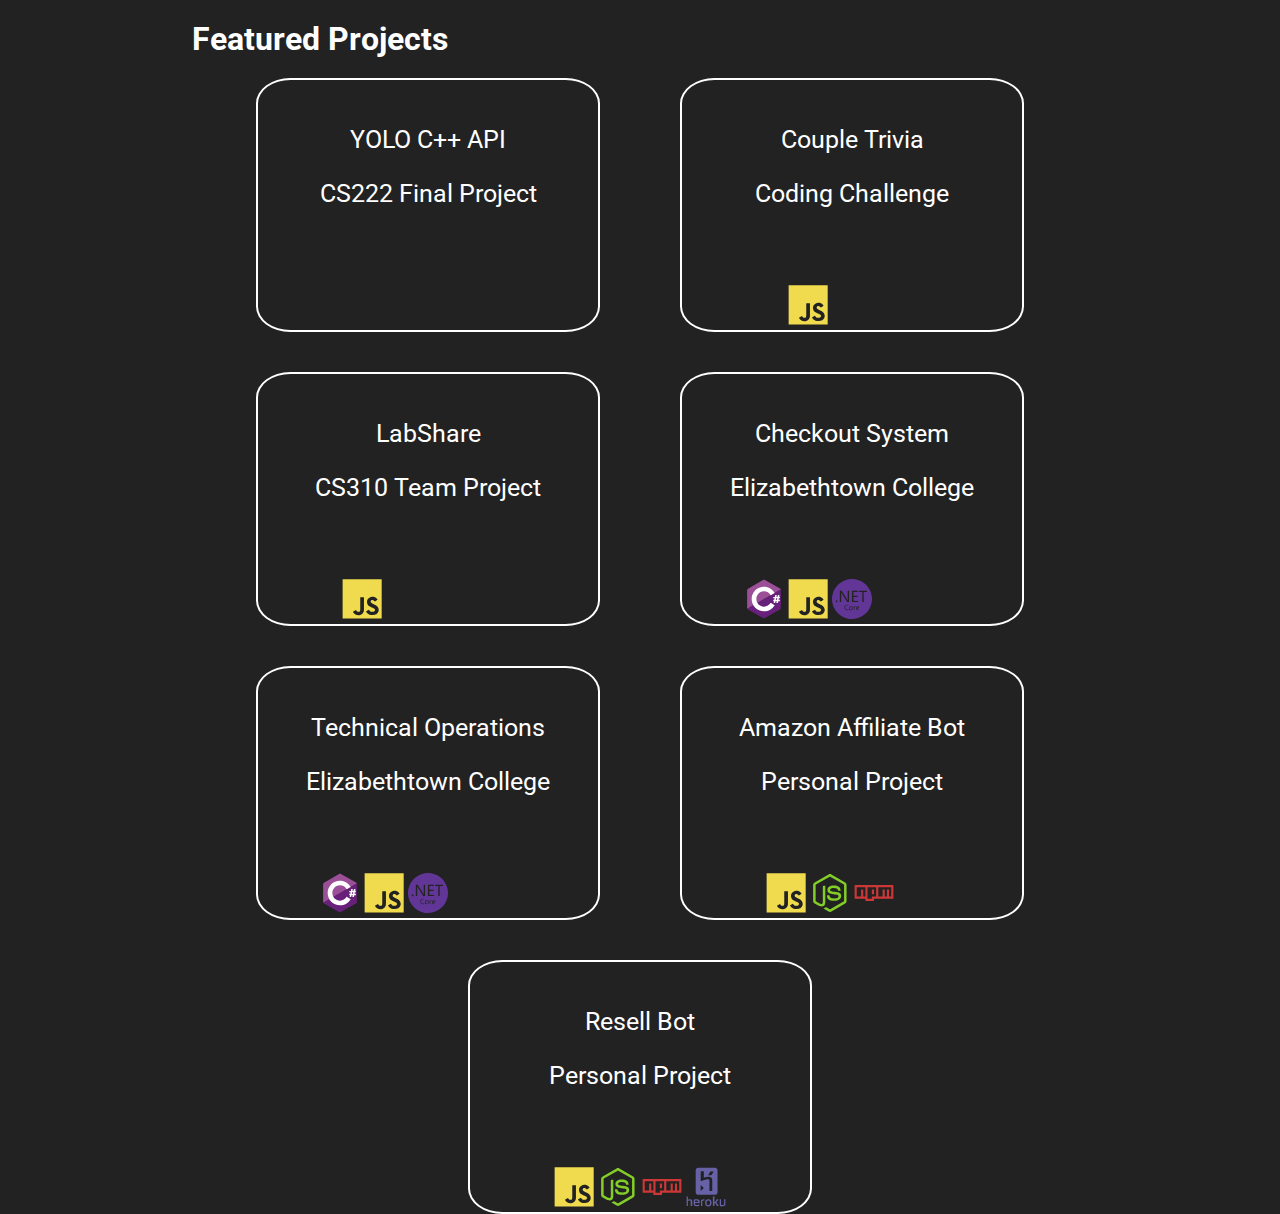
<file: index.html>
<!DOCTYPE html>
<html lang="en">

<head>
  <meta charset="UTF-8" />
  <meta name="viewport" content="width=device-width, initial-scale=1.0" />
  <title>YOUR NAME HERE</title>

  <!--Bootstrap-->
  <link href="https://cdn.jsdelivr.net/npm/bootstrap@5.2.1/dist/css/bootstrap.min.css" rel="stylesheet"
    integrity="sha384-iYQeCzEYFbKjA/T2uDLTpkwGzCiq6soy8tYaI1GyVh/UjpbCx/TYkiZhlZB6+fzT" crossorigin="anonymous" />
  <!--JQuery-->
  <script src="https://code.jquery.com/jquery-3.6.1.min.js"
    integrity="sha256-o88AwQnZB+VDvE9tvIXrMQaPlFFSUTR+nldQm1LuPXQ=" crossorigin="anonymous"></script>
  <!--Roboto Font-->
  <link rel="preconnect" href="https://fonts.googleapis.com" />
  <link rel="preconnect" href="https://fonts.gstatic.com" crossorigin />
  <link href="https://fonts.googleapis.com/css2?family=Roboto&display=swap" rel="stylesheet" />

  <link rel="stylesheet" href="css/global.css" />
  <link rel="stylesheet" href="css/projects.css" />

  <script src="js/global.js"></script>
  <script src="js/projects.js"></script>
</head>

<body>
  <nav id="navbar"></nav>
  <header id="header"></header>

  <div class="padded">
    <h1>Featured Projects</h1>

    <div class="flex-wrap">
      <div class="project-box" id="yolo-cpp-api">
        <p>YOLO C++ API</p>
        <p>CS222 Final Project</p>
        <a class="github" href="https://github.com/ethanlaj/yolo-cpp-api" target="_blank"><i
            class="devicon-github-original"></i></a>

        <div class="icons">
          <i class="devicon-cplusplus-plain colored"></i>
          <i class="devicon-qt-original colored"></i>
          <i class="devicon-opencv-plain-wordmark colored"></i>
        </div>
      </div>
      <div class="project-box" id="couple-trivia">
        <p>Couple Trivia</p>
        <p>Coding Challenge</p>
        <a class="github" href="https://github.com/ethanlaj/coupletrivia" target="_blank"><i
            class="devicon-github-original"></i></a>

        <div class="icons">
          <i class="devicon-react-original colored"></i>
          <img src="global-media/javascript-plain.svg" alt="javascript" />
          <i class="devicon-html5-plain-wordmark colored"></i>
          <i class="devicon-css3-plain-wordmark colored"></i>
          <i class="devicon-bootstrap-plain colored"></i>
        </div>
      </div>
      <div class="project-box" id="labshare">
        <p>LabShare</p>
        <p>CS310 Team Project</p>
        <a class="github" href="https://github.com/ethanlaj/scienceproposal" target="_blank"><i
            class="devicon-github-original"></i></a>

        <div class="icons">
          <i class="devicon-php-plain colored"></i>
          <img src="global-media/javascript-plain.svg" alt="javascript" />
          <i class="devicon-html5-plain-wordmark colored"></i>
          <i class="devicon-bootstrap-plain colored"></i>
          <i class="devicon-mysql-plain-wordmark"></i>
          <i class="devicon-googlecloud-plain colored"></i>
        </div>
      </div>
      <div class="project-box" id="checkout-system">
        <p>Checkout System</p>
        <p>Elizabethtown College</p>
        <div class="icons">
          <img src="global-media/csharp-original.svg" alt="csharp" />
          <img src="global-media/javascript-plain.svg" alt="javascript" />
          <img src="global-media/dotnetcore-original.svg" alt="dotnetcore" />
          <i class="devicon-bootstrap-plain colored"></i>
          <i class="devicon-microsoftsqlserver-plain-wordmark"></i>
        </div>
      </div>
      <div class="project-box" id="techops">
        <p>Technical Operations</p>
        <p>Elizabethtown College</p>
        <div class="icons">
          <img src="global-media/csharp-original.svg" alt="csharp" />
          <img src="global-media/javascript-plain.svg" alt="javascript" />
          <img src="global-media/dotnetcore-original.svg" alt="dotnetcore" />
          <i class="devicon-bootstrap-plain colored"></i>
          <i class="devicon-microsoftsqlserver-plain-wordmark"></i>
        </div>
      </div>
      <div class="project-box" id="amazon-affiliate-bot">
        <p>Amazon Affiliate Bot</p>
        <p>Personal Project</p>
        <a class="github" href="https://github.com/ethanlaj/amazon-affiliate" target="_blank"><i
            class="devicon-github-original"></i></a>

        <div class="icons">
          <img src="global-media/javascript-plain.svg" alt="javascript" />
          <img src="global-media/nodejs-plain.svg" alt="nodejs" />
          <img src="global-media/npm-original-wordmark.svg" alt="npm" />
          <i class="devicon-raspberrypi-line colored"></i>
        </div>
      </div>
      <div class="project-box" id="resell-bot">
        <p>Resell Bot</p>
        <p>Personal Project</p>
        <a class="github" href="https://github.com/ethanlaj/resell-bot" target="_blank"><i
            class="devicon-github-original"></i></a>

        <div class="icons">
          <img src="global-media/javascript-plain.svg" alt="javascript" />
          <img src="global-media/nodejs-plain.svg" alt="nodejs" />
          <img src="global-media/npm-original-wordmark.svg" alt="npm" />
          <img src="global-media/heroku-plain-wordmark.svg" alt="heroku" />
        </div>
      </div>
    </div>
  </div>
</body>

</html>
</file>
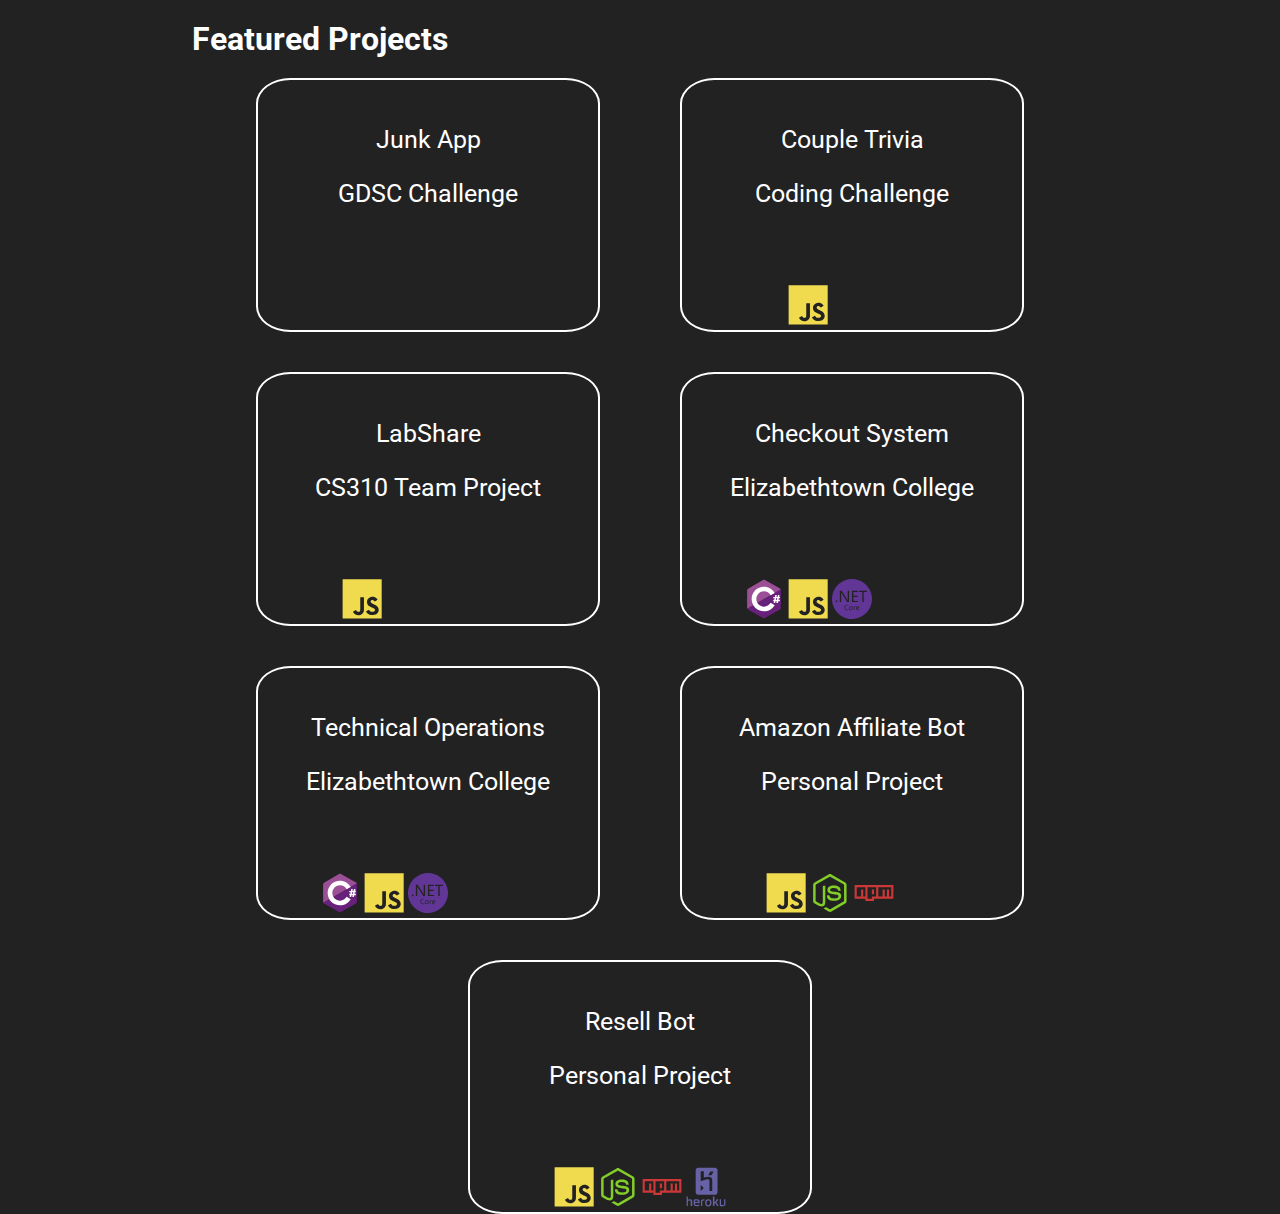
<file: portfolio-building-2-main/portfolio-building-2-main/index.html>
<!DOCTYPE html>
<html lang="en">

<head>
  <meta charset="UTF-8" />
  <meta name="viewport" content="width=device-width, initial-scale=1.0" />
  <title>Sam Huhn</title>

  <!--Bootstrap-->
  <link href="https://cdn.jsdelivr.net/npm/bootstrap@5.2.1/dist/css/bootstrap.min.css" rel="stylesheet"
    integrity="sha384-iYQeCzEYFbKjA/T2uDLTpkwGzCiq6soy8tYaI1GyVh/UjpbCx/TYkiZhlZB6+fzT" crossorigin="anonymous" />
  <!--JQuery-->
  <script src="https://code.jquery.com/jquery-3.6.1.min.js"
    integrity="sha256-o88AwQnZB+VDvE9tvIXrMQaPlFFSUTR+nldQm1LuPXQ=" crossorigin="anonymous"></script>
  <!--Roboto Font-->
  <link rel="preconnect" href="https://fonts.googleapis.com" />
  <link rel="preconnect" href="https://fonts.gstatic.com" crossorigin />
  <link href="https://fonts.googleapis.com/css2?family=Roboto&display=swap" rel="stylesheet" />

  <link rel="stylesheet" href="css/global.css" />
  <link rel="stylesheet" href="css/projects.css" />

  <script src="js/global.js"></script>
  <script src="js/projects.js"></script>
</head>

<body>
  <nav id="navbar"></nav>
  <header id="header"></header>

  <div class="padded">
    <h1>Featured Projects</h1>

    <div class="flex-wrap">
      <div class="project-box" id="yolo-cpp-api">
        <p>Junk App</p>
        <p>GDSC Challenge</p>
        <a class="github" href="https://github.com/Etown-Computer-Science-Club/2024-solution-challenge-trashtalk" target="_blank"><i
            class="devicon-github-original"></i></a>

        <div class="icons">
          <i class="devicon-cplusplus-plain colored"></i>
          <i class="devicon-qt-original colored"></i>
          <i class="devicon-opencv-plain-wordmark colored"></i>
        </div>
      </div>
      <div class="project-box" id="couple-trivia">
        <p>Couple Trivia</p>
        <p>Coding Challenge</p>
        <a class="github" href="https://github.com/ethanlaj/coupletrivia" target="_blank"><i
            class="devicon-github-original"></i></a>

        <div class="icons">
          <i class="devicon-react-original colored"></i>
          <img src="global-media/javascript-plain.svg" alt="javascript" />
          <i class="devicon-html5-plain-wordmark colored"></i>
          <i class="devicon-css3-plain-wordmark colored"></i>
          <i class="devicon-bootstrap-plain colored"></i>
        </div>
      </div>
      <div class="project-box" id="labshare">
        <p>LabShare</p>
        <p>CS310 Team Project</p>
        <a class="github" href="https://github.com/ethanlaj/scienceproposal" target="_blank"><i
            class="devicon-github-original"></i></a>

        <div class="icons">
          <i class="devicon-php-plain colored"></i>
          <img src="global-media/javascript-plain.svg" alt="javascript" />
          <i class="devicon-html5-plain-wordmark colored"></i>
          <i class="devicon-bootstrap-plain colored"></i>
          <i class="devicon-mysql-plain-wordmark"></i>
          <i class="devicon-googlecloud-plain colored"></i>
        </div>
      </div>
      <div class="project-box" id="checkout-system">
        <p>Checkout System</p>
        <p>Elizabethtown College</p>
        <div class="icons">
          <img src="global-media/csharp-original.svg" alt="csharp" />
          <img src="global-media/javascript-plain.svg" alt="javascript" />
          <img src="global-media/dotnetcore-original.svg" alt="dotnetcore" />
          <i class="devicon-bootstrap-plain colored"></i>
          <i class="devicon-microsoftsqlserver-plain-wordmark"></i>
        </div>
      </div>
      <div class="project-box" id="techops">
        <p>Technical Operations</p>
        <p>Elizabethtown College</p>
        <div class="icons">
          <img src="global-media/csharp-original.svg" alt="csharp" />
          <img src="global-media/javascript-plain.svg" alt="javascript" />
          <img src="global-media/dotnetcore-original.svg" alt="dotnetcore" />
          <i class="devicon-bootstrap-plain colored"></i>
          <i class="devicon-microsoftsqlserver-plain-wordmark"></i>
        </div>
      </div>
      <div class="project-box" id="amazon-affiliate-bot">
        <p>Amazon Affiliate Bot</p>
        <p>Personal Project</p>
        <a class="github" href="https://github.com/ethanlaj/amazon-affiliate" target="_blank"><i
            class="devicon-github-original"></i></a>

        <div class="icons">
          <img src="global-media/javascript-plain.svg" alt="javascript" />
          <img src="global-media/nodejs-plain.svg" alt="nodejs" />
          <img src="global-media/npm-original-wordmark.svg" alt="npm" />
          <i class="devicon-raspberrypi-line colored"></i>
        </div>
      </div>
      <div class="project-box" id="resell-bot">
        <p>Resell Bot</p>
        <p>Personal Project</p>
        <a class="github" href="https://github.com/ethanlaj/resell-bot" target="_blank"><i
            class="devicon-github-original"></i></a>

        <div class="icons">
          <img src="global-media/javascript-plain.svg" alt="javascript" />
          <img src="global-media/nodejs-plain.svg" alt="nodejs" />
          <img src="global-media/npm-original-wordmark.svg" alt="npm" />
          <img src="global-media/heroku-plain-wordmark.svg" alt="heroku" />
        </div>
      </div>
    </div>
  </div>
</body>

</html>
</file>
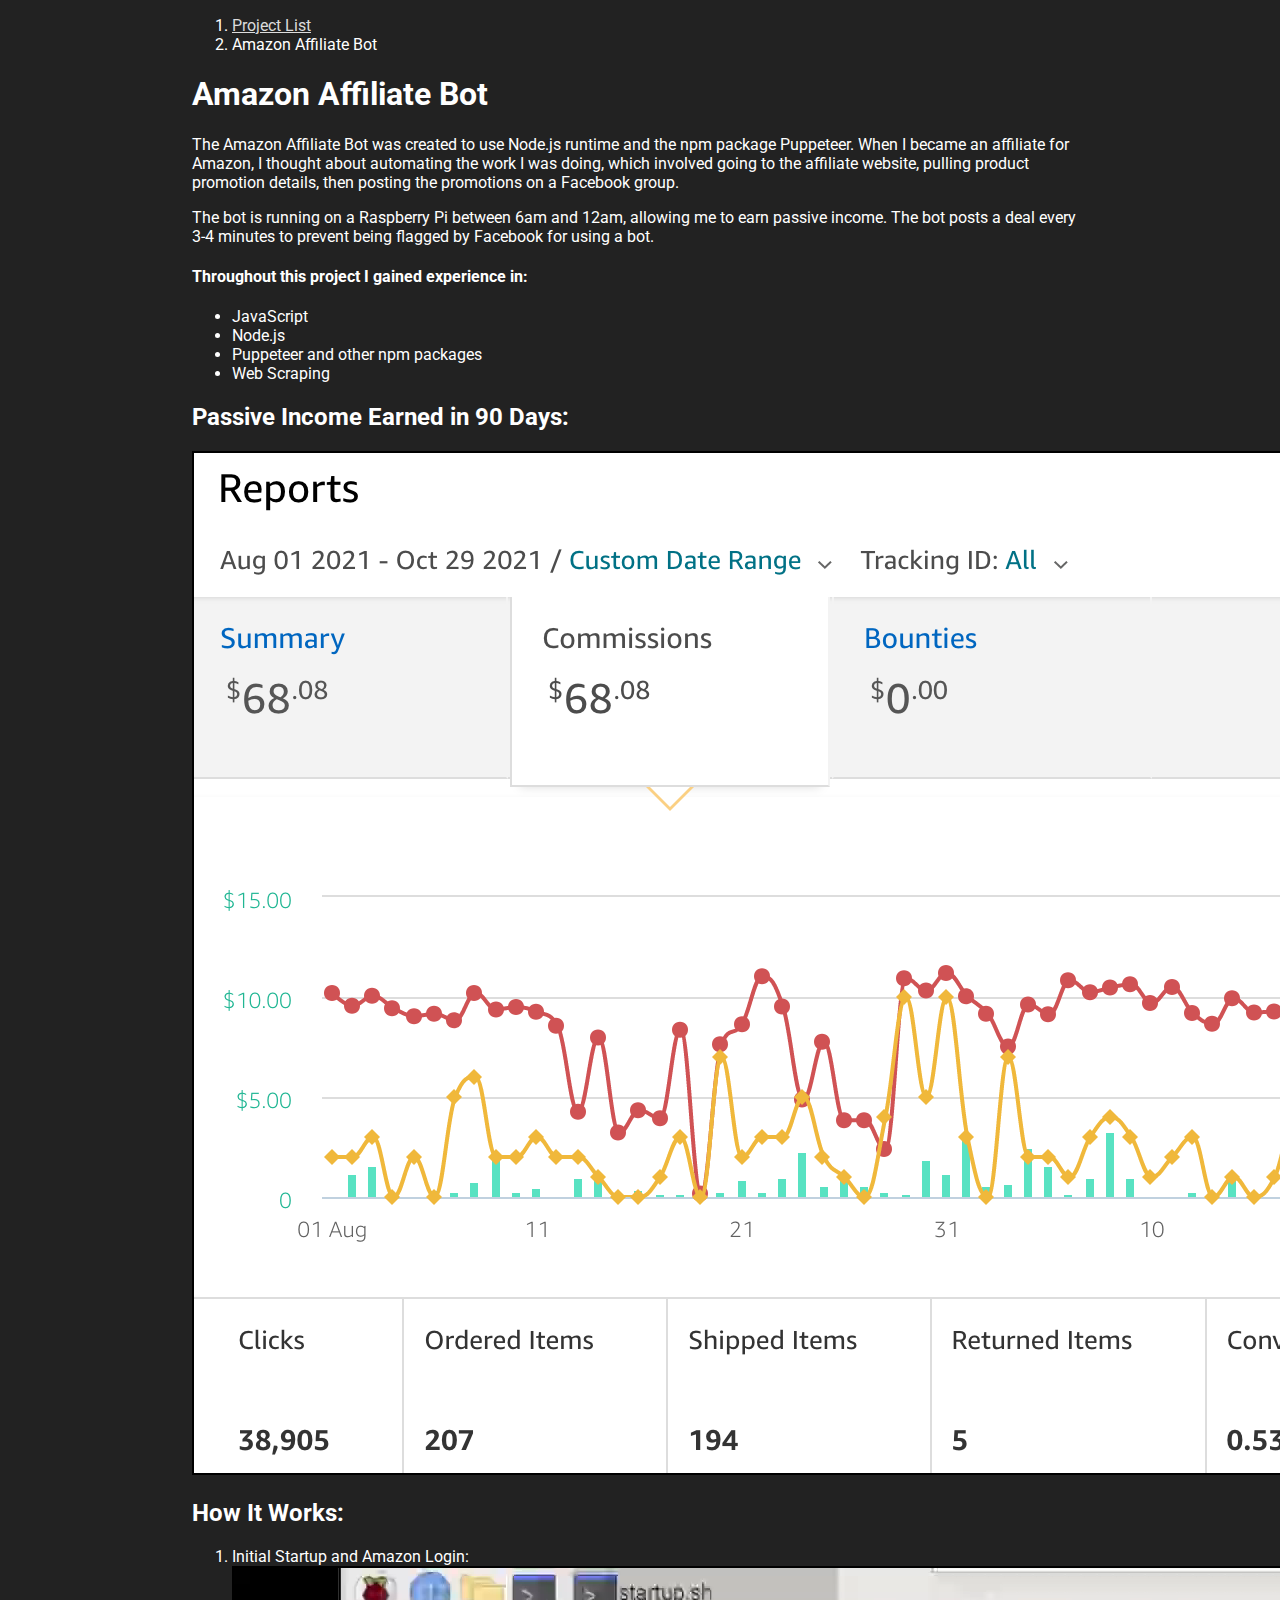
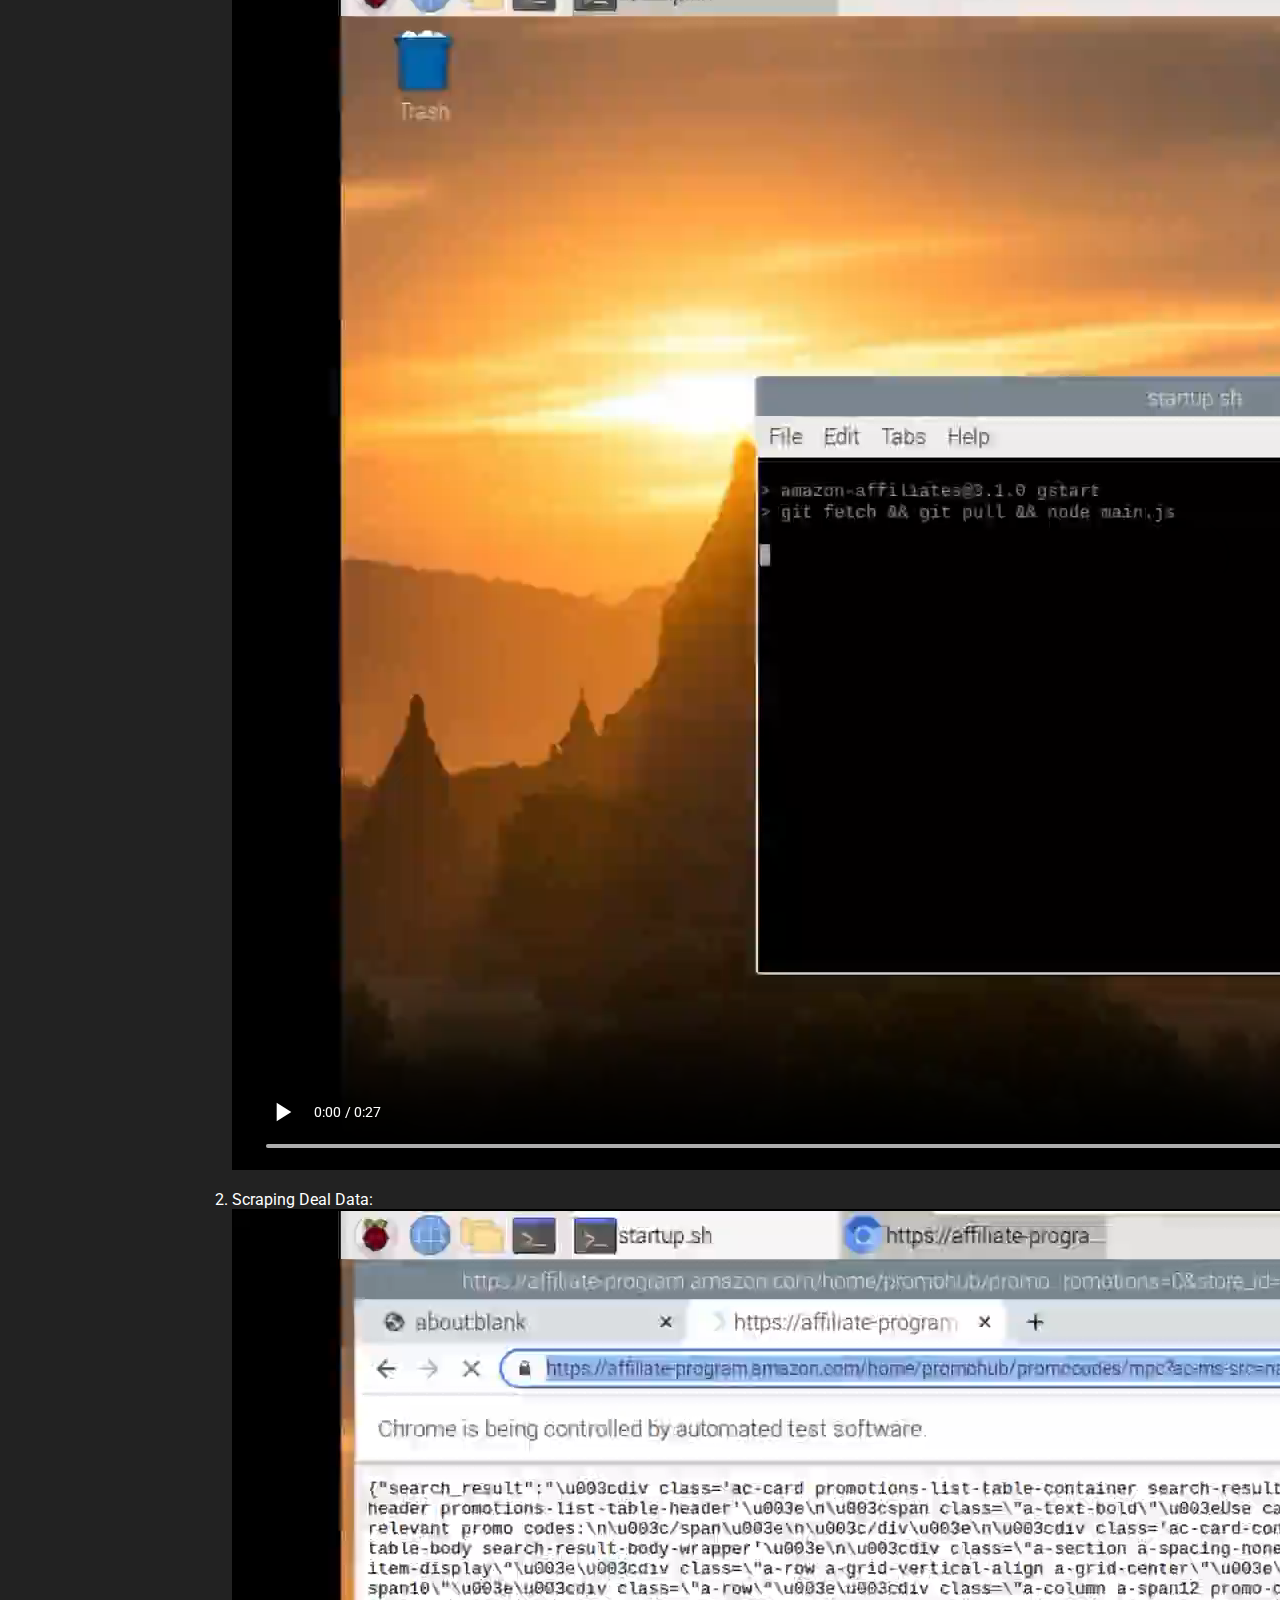
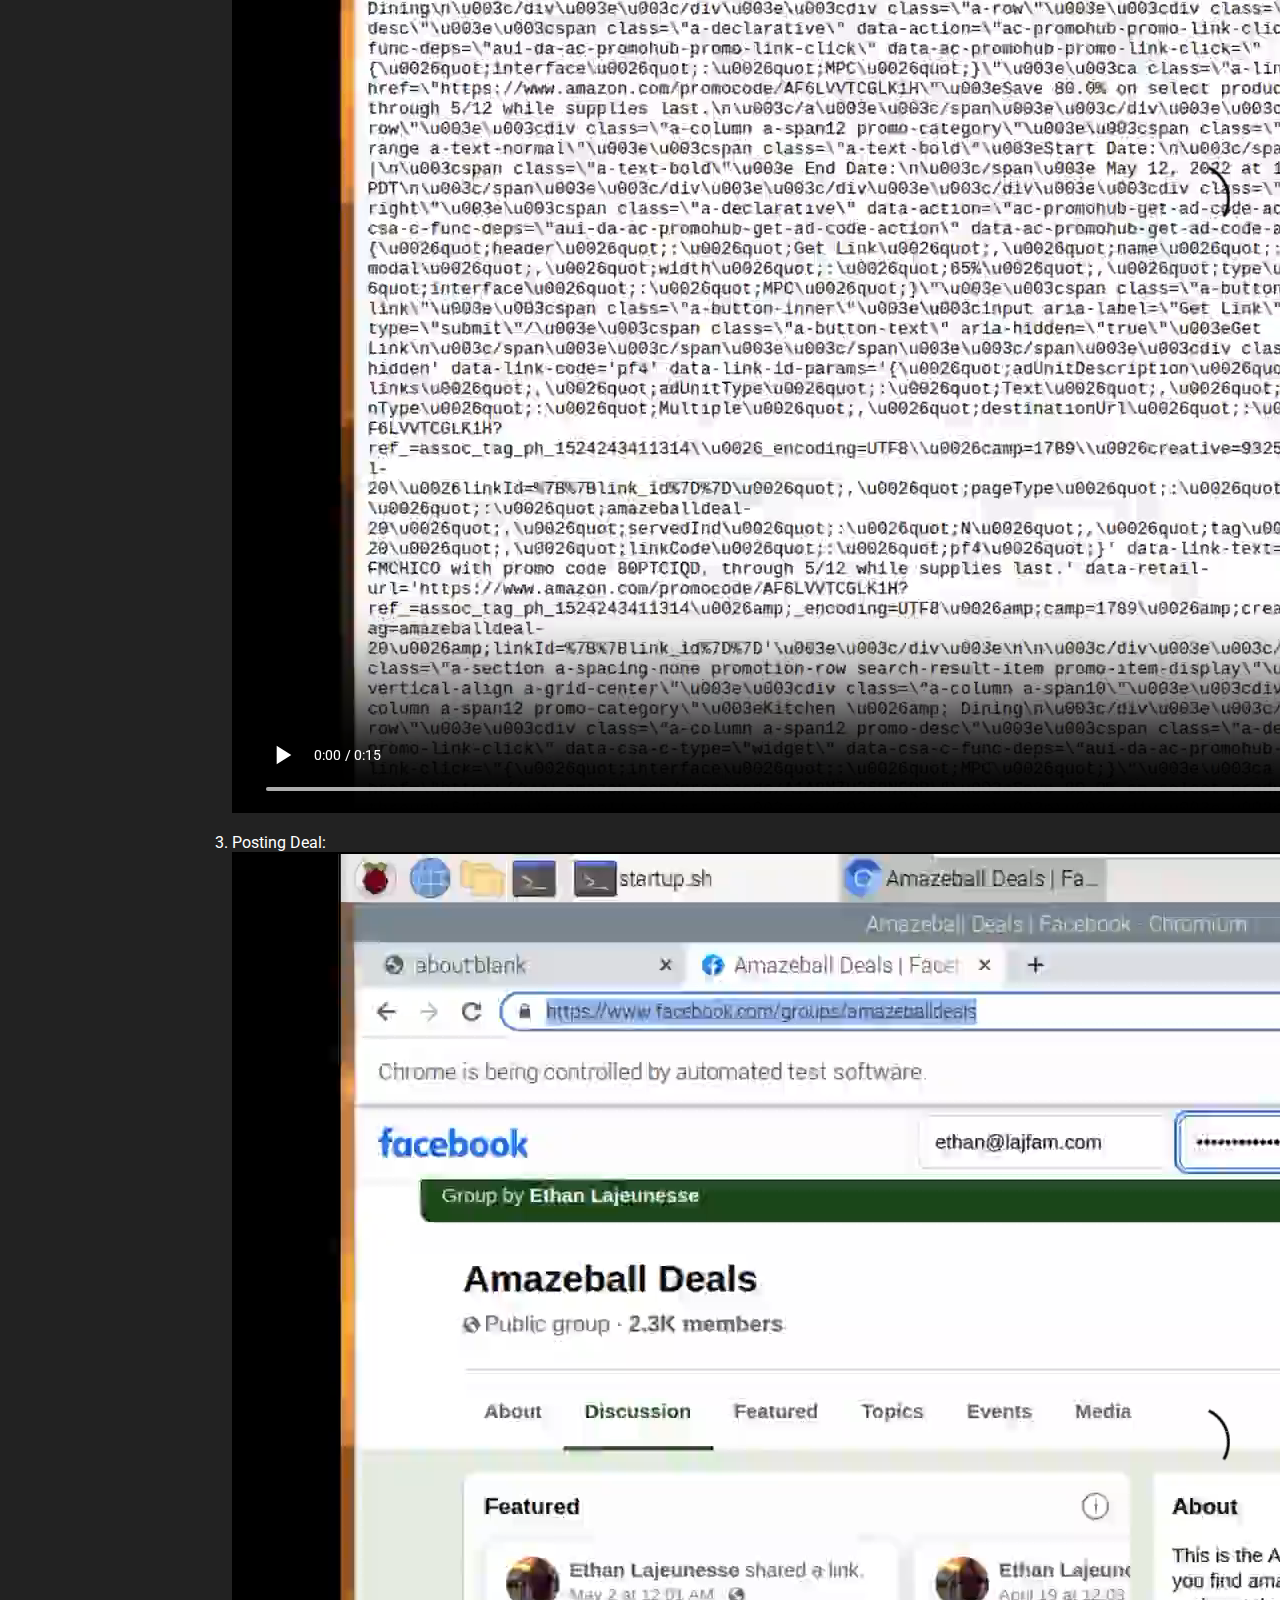
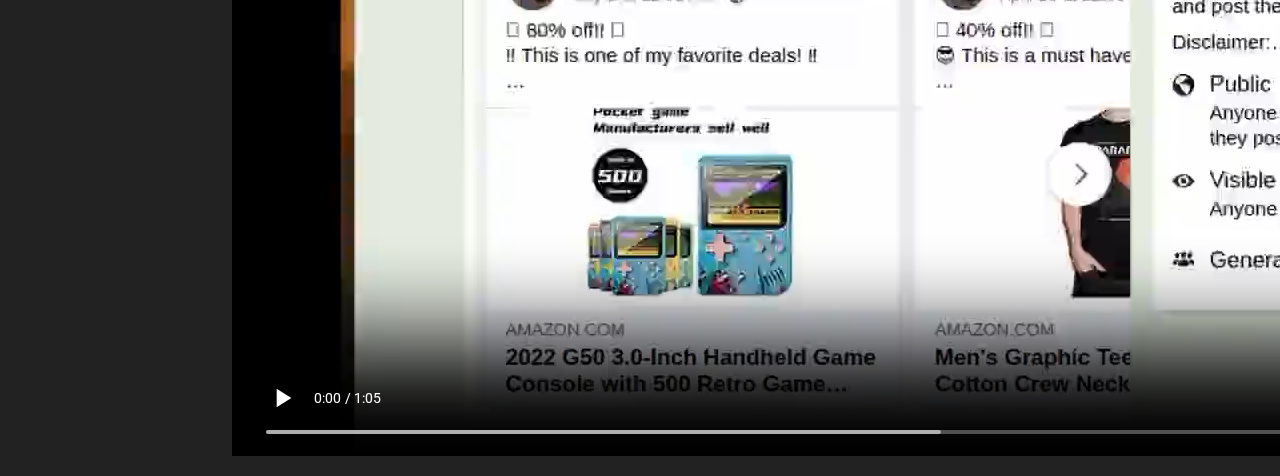
<file: Projects/amazon-affiliate-bot/amazon-affiliate-bot.html>
<!DOCTYPE html>
<html lang="en">
<head>
    <meta charset="UTF-8">
    <meta name="viewport" content="width=device-width, initial-scale=1.0">
    <title>Amazon Affiliate Bot</title>

    <!--Bootstrap-->
    <link href="https://cdn.jsdelivr.net/npm/bootstrap@5.2.1/dist/css/bootstrap.min.css" rel="stylesheet" integrity="sha384-iYQeCzEYFbKjA/T2uDLTpkwGzCiq6soy8tYaI1GyVh/UjpbCx/TYkiZhlZB6+fzT" crossorigin="anonymous">

    <!--JQuery-->
    <script src="https://code.jquery.com/jquery-3.6.1.min.js" integrity="sha256-o88AwQnZB+VDvE9tvIXrMQaPlFFSUTR+nldQm1LuPXQ=" crossorigin="anonymous"></script>

    <!--Roboto Font-->
    <link rel="preconnect" href="https://fonts.googleapis.com">
    <link rel="preconnect" href="https://fonts.gstatic.com" crossorigin>
    <link href="https://fonts.googleapis.com/css2?family=Roboto&display=swap" rel="stylesheet">

    <link rel="stylesheet" href="../../css/global.css">
    
    <script src="../../js/global.js"></script>
    <link rel="stylesheet" href="../../css/project.css">
</head>

<body>
    <div class="padded">
        <nav style="--bs-breadcrumb-divider: '>';" aria-label="breadcrumb">
            <ol class="breadcrumb">
                <li class="breadcrumb-item"><a href="/">Project List</a></li>
                <li class="breadcrumb-item active" aria-current="page">Amazon Affiliate Bot</li>
            </ol>
        </nav>
        <h1>Amazon Affiliate Bot</h1>
        <p>The Amazon Affiliate Bot was created to use Node.js runtime and the npm package Puppeteer. When I became an affiliate for Amazon, I thought about automating the work I was doing, which involved going to the affiliate website, pulling product promotion details, then posting the promotions on a Facebook group.</p>
        <p>The bot is running on a Raspberry Pi between 6am and 12am, allowing me to earn passive income. The bot posts a deal every 3-4 minutes to prevent being flagged by Facebook for using a bot.</p>
        <h4>Throughout this project I gained experience in:</h4>
        <ul>
            <li>JavaScript</li>
            <li>Node.js</li>
            <li>Puppeteer and other npm packages</li>
            <li>Web Scraping</li>
        </ul>

        <h2>Passive Income Earned in 90 Days:</h2>
        <img class="img-fluid" src="media/success.png" alt="Earnings Graph">

        <h2>How It Works:</h2>
        <ol>
            <li>
                <p>Initial Startup and Amazon Login:</p>
                <video class="img-fluid" controls>
                    <source src="media/startup.mp4" type="video/mp4">
                    <source src="media/startup.webm" type="video/webm">
                    Your browser does not support the video tag.
                </video>
            </li>
            <li>
                <p>Scraping Deal Data:</p>
                <video class="img-fluid" controls>
                    <source src="media/scrape.mp4" type="video/mp4">
                    <source src="media/scrape.webm" type="video/webm">
                    Your browser does not support the video tag.
                </video>
            </li>
            <li>
                <p>Posting Deal:</p>
                <video class="img-fluid" controls>
                    <source src="media/post.mp4" type="video/mp4">
                    <source src="media/post.webm" type="video/webm">
                    Your browser does not support the video tag.
                </video>
            </li>
        </ol>
    </div>
</body>
</html>
</file>
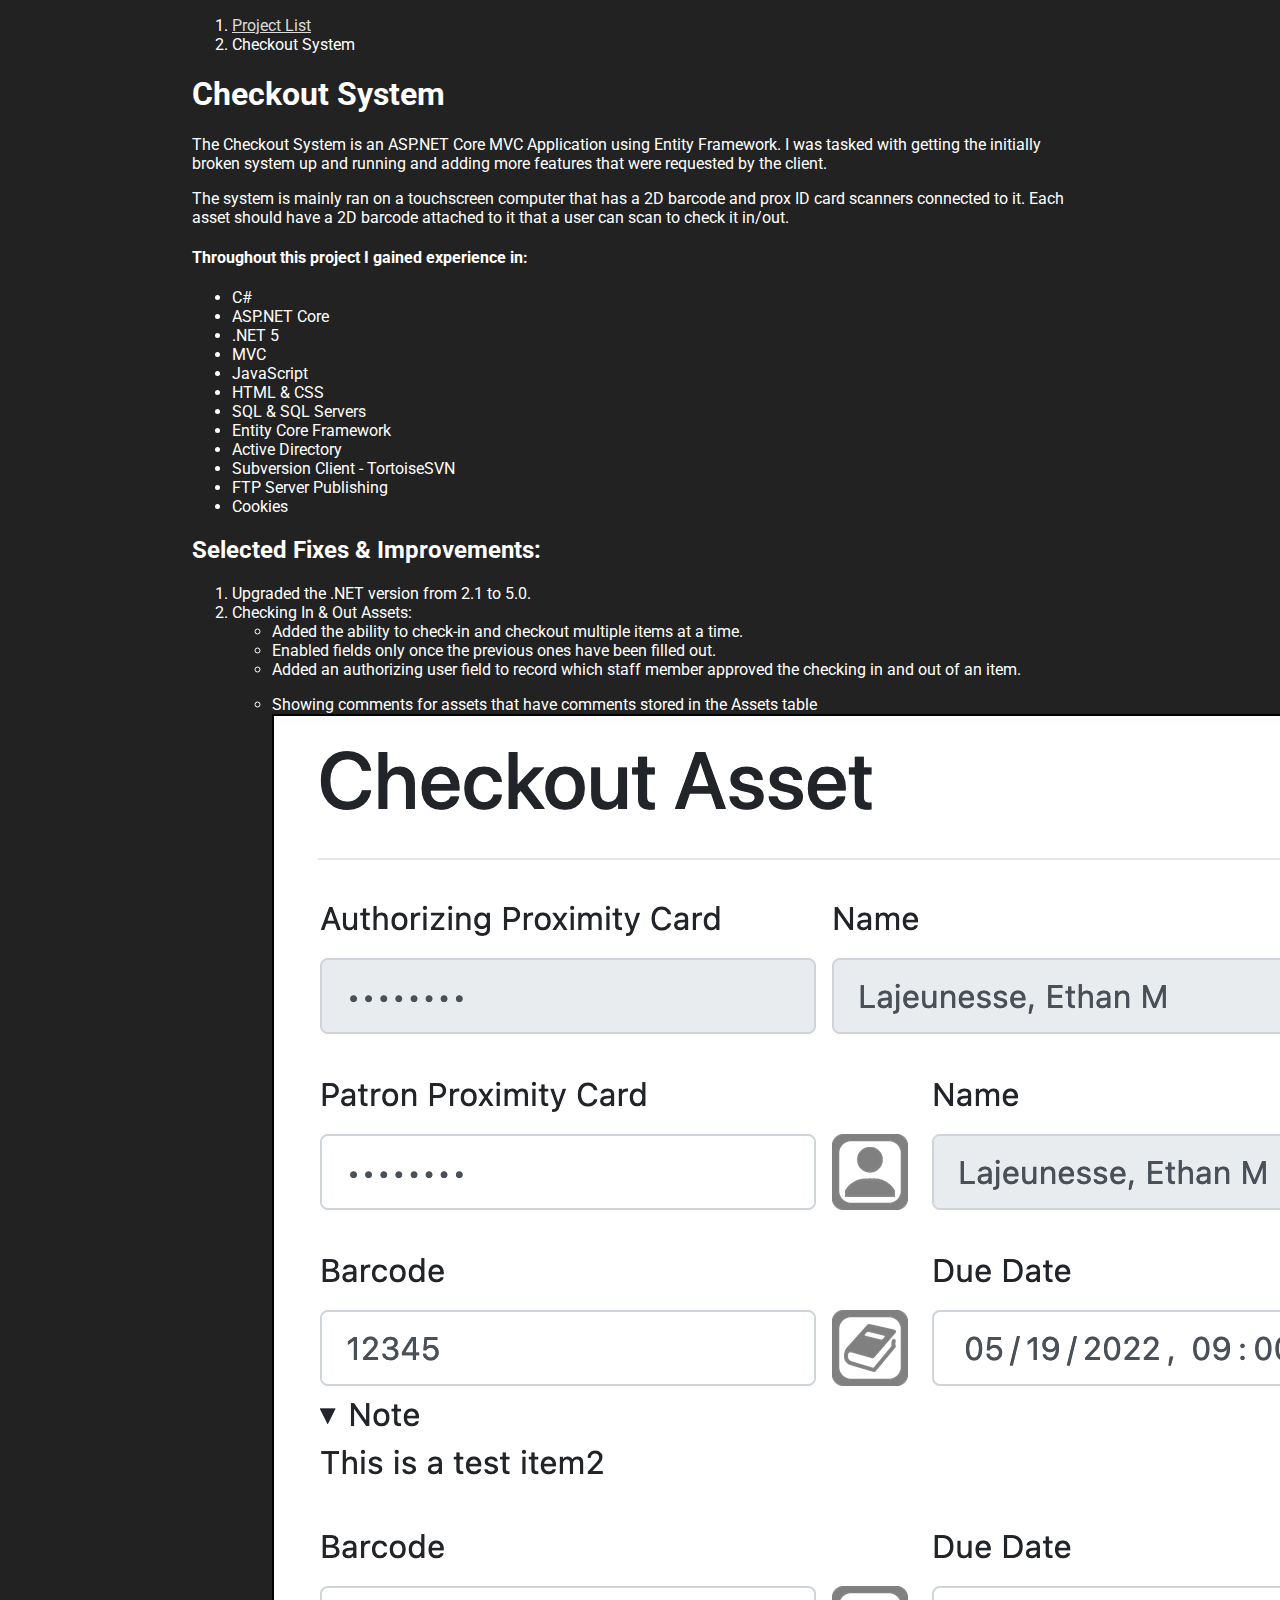
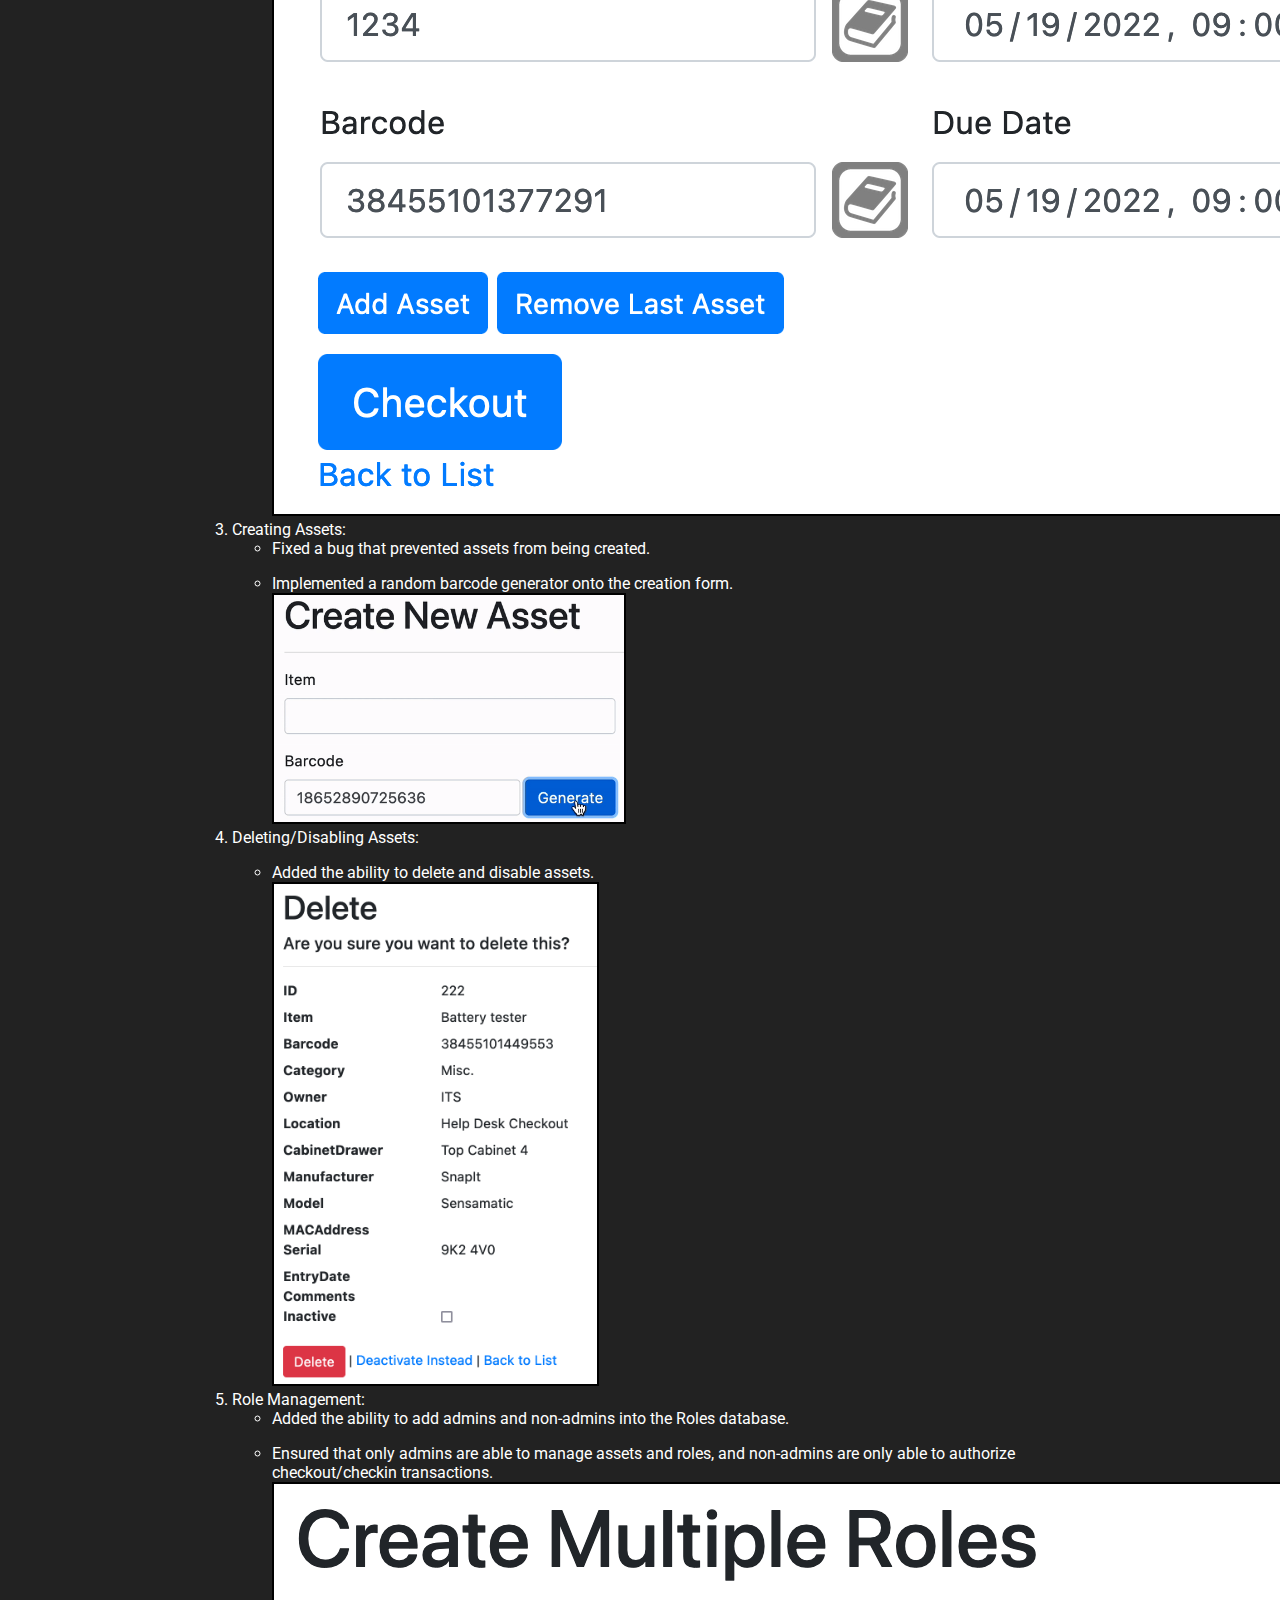
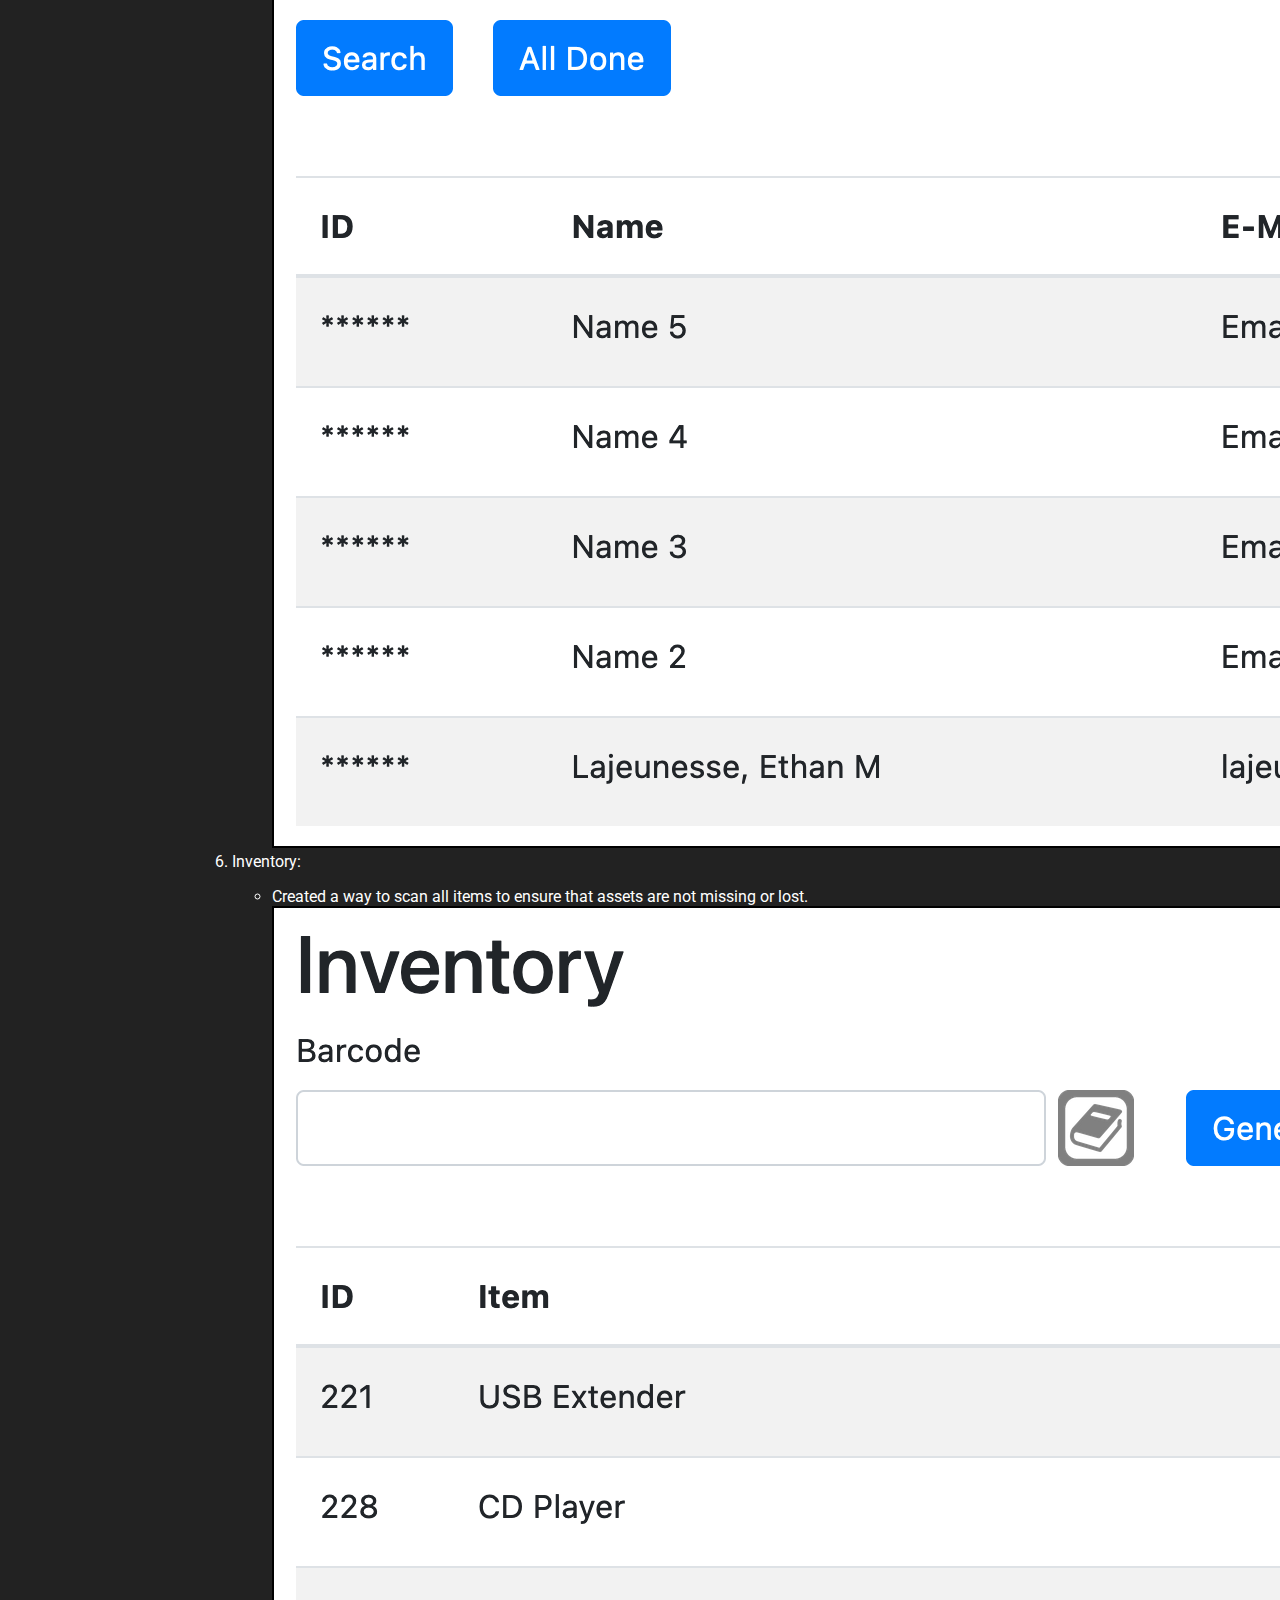
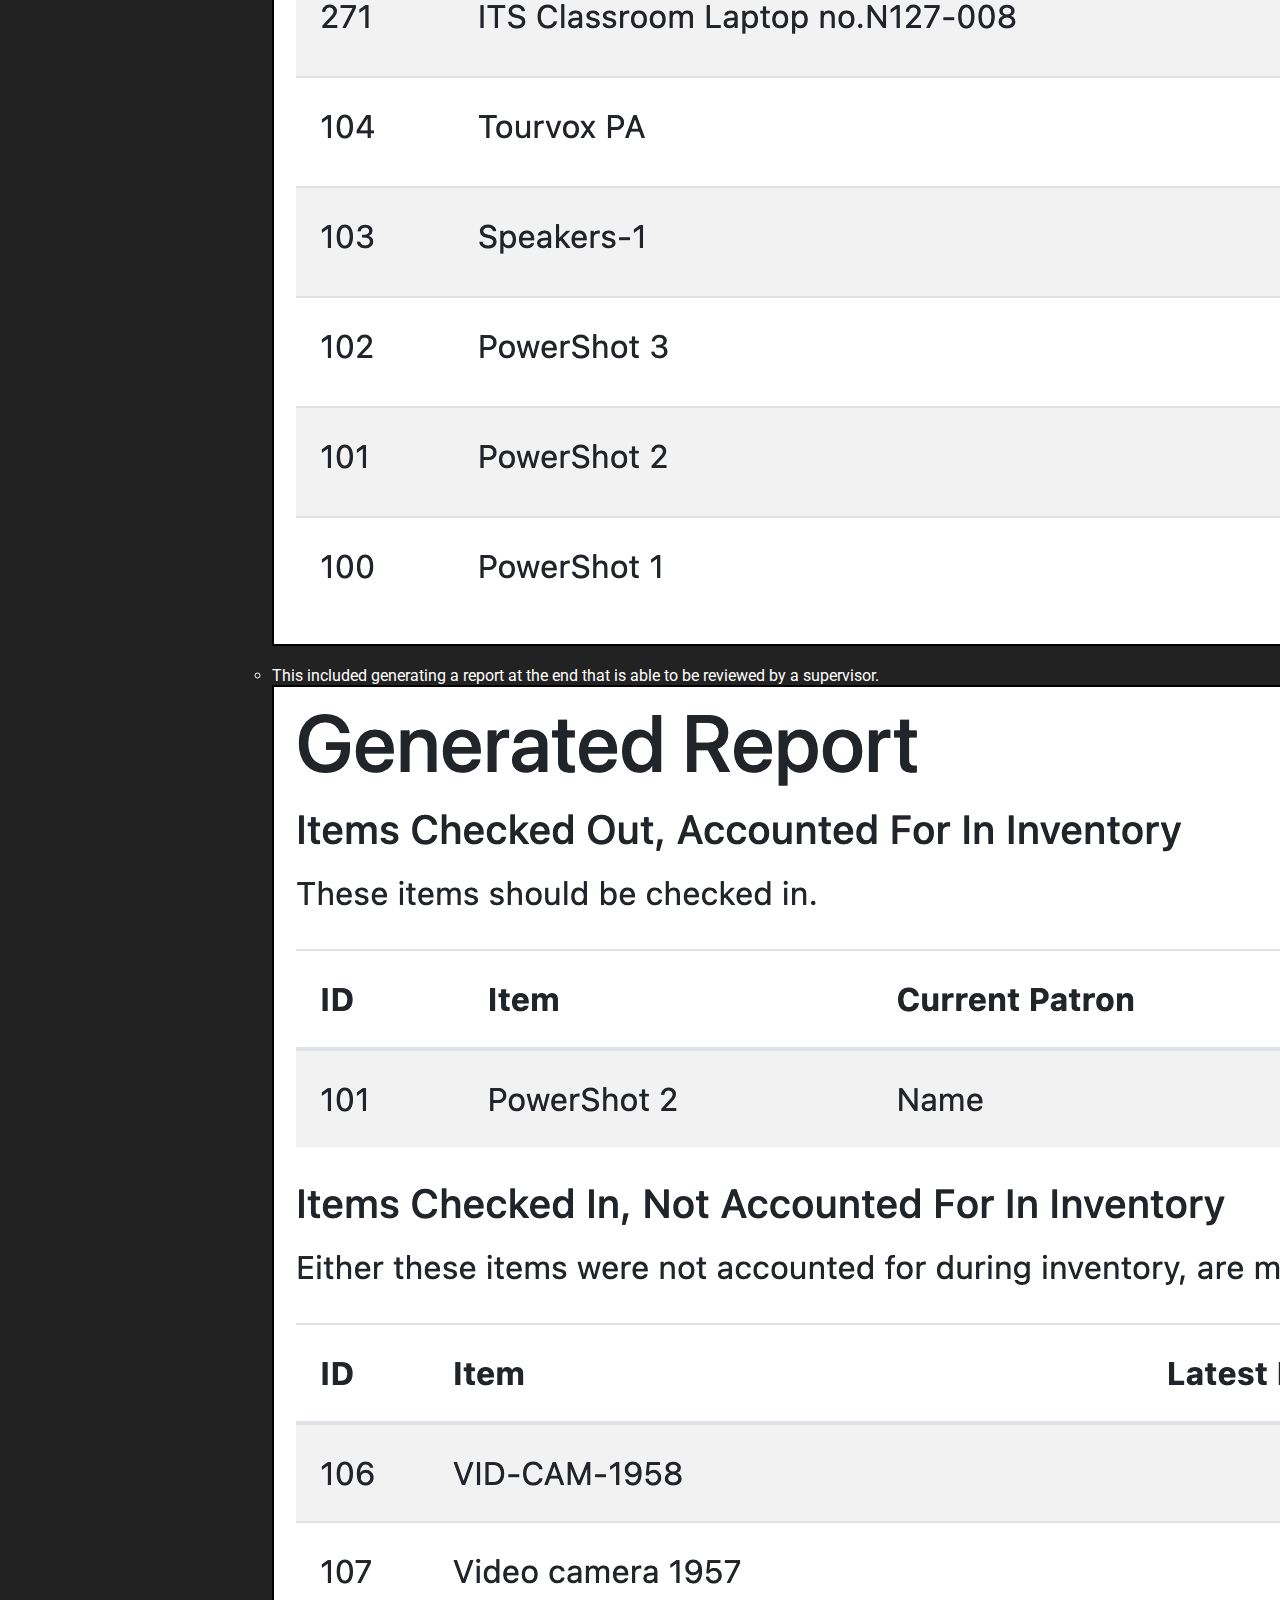
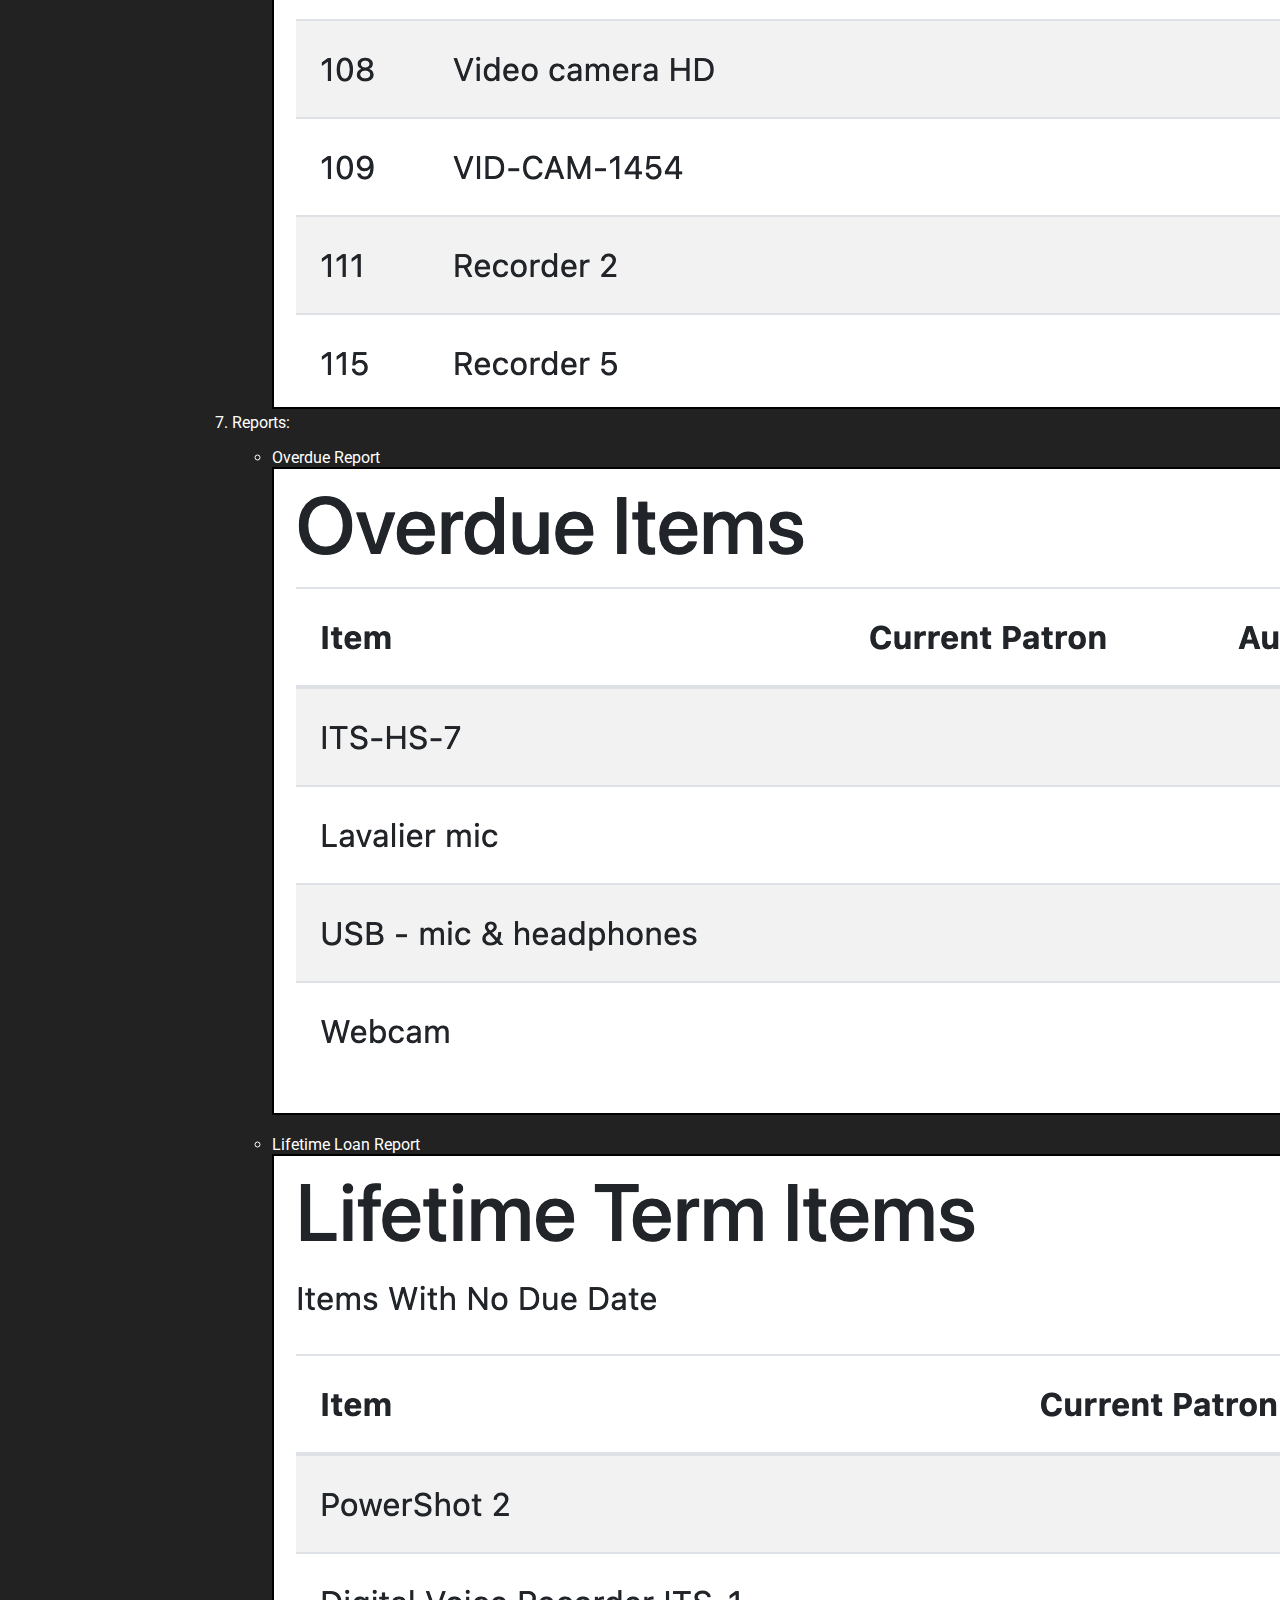
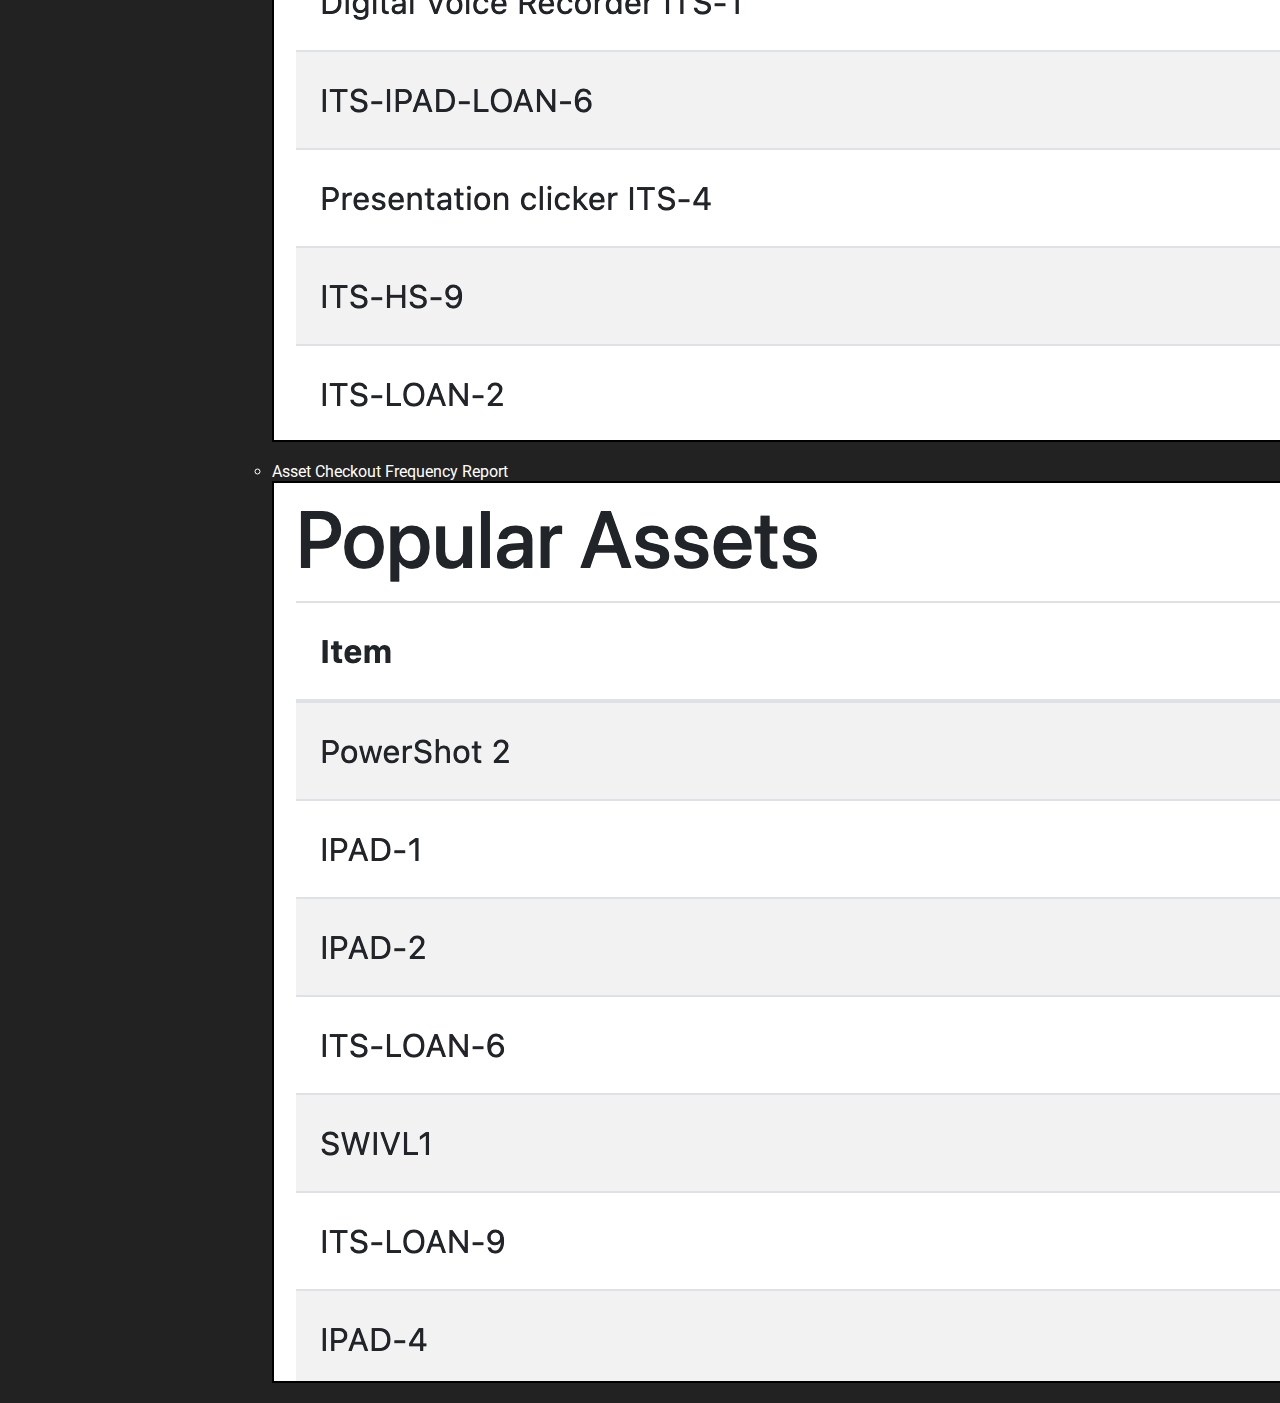
<file: Projects/checkout-system/checkout-system.html>
<!DOCTYPE html>
<html lang="en">
<head>
    <meta charset="UTF-8">
    <meta name="viewport" content="width=device-width, initial-scale=1.0">
    <title>Checkout System</title>

    <!--Bootstrap-->
    <link href="https://cdn.jsdelivr.net/npm/bootstrap@5.2.1/dist/css/bootstrap.min.css" rel="stylesheet" integrity="sha384-iYQeCzEYFbKjA/T2uDLTpkwGzCiq6soy8tYaI1GyVh/UjpbCx/TYkiZhlZB6+fzT" crossorigin="anonymous">

    <!--JQuery-->
    <script src="https://code.jquery.com/jquery-3.6.1.min.js" integrity="sha256-o88AwQnZB+VDvE9tvIXrMQaPlFFSUTR+nldQm1LuPXQ=" crossorigin="anonymous"></script>

    <!--Roboto Font-->
    <link rel="preconnect" href="https://fonts.googleapis.com">
    <link rel="preconnect" href="https://fonts.gstatic.com" crossorigin>
    <link href="https://fonts.googleapis.com/css2?family=Roboto&display=swap" rel="stylesheet">

    <link rel="stylesheet" href="../../css/global.css">
	<link rel="stylesheet" href="../../css/project.css">
    
    <script src="../../js/global.js"></script>
</head>

<body>
	<div class="padded">
		<nav style="--bs-breadcrumb-divider: '>';" aria-label="breadcrumb">
            <ol class="breadcrumb">
                <li class="breadcrumb-item"><a href="/">Project List</a></li>
                <li class="breadcrumb-item active" aria-current="page">Checkout System</li>
            </ol>
        </nav>
		<h1>Checkout System</h1>
		<p>The Checkout System is an ASP.NET Core MVC Application using Entity Framework. I was tasked with getting the initially broken system up and running and adding more features that were requested by the client.</p>
		<p>The system is mainly ran on a touchscreen computer that has a 2D barcode and prox ID card scanners connected to it. Each asset should have a 2D barcode attached to it that a user can scan to check it in/out.</p>
		<h4>Throughout this project I gained experience in:</h4>
		<ul>
			<li>C#</li>
			<li>ASP.NET Core</li>
			<li>.NET 5</li>
			<li>MVC</li>
			<li>JavaScript</li>
			<li>HTML & CSS</li>
			<li>SQL & SQL Servers</li>
			<li>Entity Core Framework</li>
			<li>Active Directory</li>
			<li>Subversion Client - TortoiseSVN</li>
			<li>FTP Server Publishing</li>
			<li>Cookies</li>
		</ul>

        <h2>Selected Fixes & Improvements:</h2>
		<ol>
			<li>Upgraded the .NET version from 2.1 to 5.0.</li>
			<li>
				Checking In & Out Assets:
				<ul>
					<li>Added the ability to check-in and checkout multiple items at a time.</li>
					<li>Enabled fields only once the previous ones have been filled out.</li>
					<li>Added an authorizing user field to record which staff member approved the checking in and out of an item.</li>
					<li>
						<p>Showing comments for assets that have comments stored in the Assets table</p>
						<img class="img-fluid" src="media/checkout-screen.png" alt="Checkout Screen">
					</li>
					
				</ul>
			</li>
			<li>
				Creating Assets:
				<ul>
					<li>Fixed a bug that prevented assets from being created.</li>
					<li>
						<p>Implemented a random barcode generator onto the creation form.</p>
						<img class="img-fluid" style="max-width: 350px;" src="media/random-barcode-gen.gif" alt="Random Barcode Generator">
					</li>
				</ul>
			</li>
			<li>
				Deleting/Disabling Assets:
				<ul>
					<li>
						<p>Added the ability to delete and disable assets.</p>
						<img class="img-fluid" style="max-height: 500px;" src="media/delete-asset.png" alt="Delete Asset">
					</li>
				</ul>
			</li>
			<li>
				Role Management:
				<ul>
					<li>Added the ability to add admins and non-admins into the Roles database.</li>
					<li>
						<p>Ensured that only admins are able to manage assets and roles, and non-admins are only able to authorize checkout/checkin transactions.</p>
						<img class="img-fluid" src="media/role-createmultiple.png" alt="Role Create Multiple">
					</li>
				</ul>
			</li>
			<li>
				Inventory:
				<ul>
					<li>
						<p>Created a way to scan all items to ensure that assets are not missing or lost.</p>
						<img class="img-fluid" src="media/startInventory.png" alt="Start Inventory">
					</li>
					<li>
						<p>This included generating a report at the end that is able to be reviewed by a supervisor.</p>
						<img class="img-fluid" src="media/generatedReport.png" alt="Generated Report">
					</li>
				</ul>
			</li>
			<li>
				Reports:
				<ul>
					<li>
						<div>
							<p>Overdue Report</p>
							<img class="img-fluid" src="media/overdue.png" alt="Overdue">
						</div>
					</li>
					<li>
						<div>
							<p>Lifetime Loan Report</p>
							<img class="img-fluid" src="media/lifetime.png" alt="Lifetime">
						</div></li>
					<li>
						<div>
							<p>Asset Checkout Frequency Report</p>
							<img class="img-fluid" src="media/frequentCheckouts.png" alt="Frequent Checkouts">
						</div>
					</li>					
				</ul>
			</li>
		</ol>
	</div>
</body>
</html>
</file>
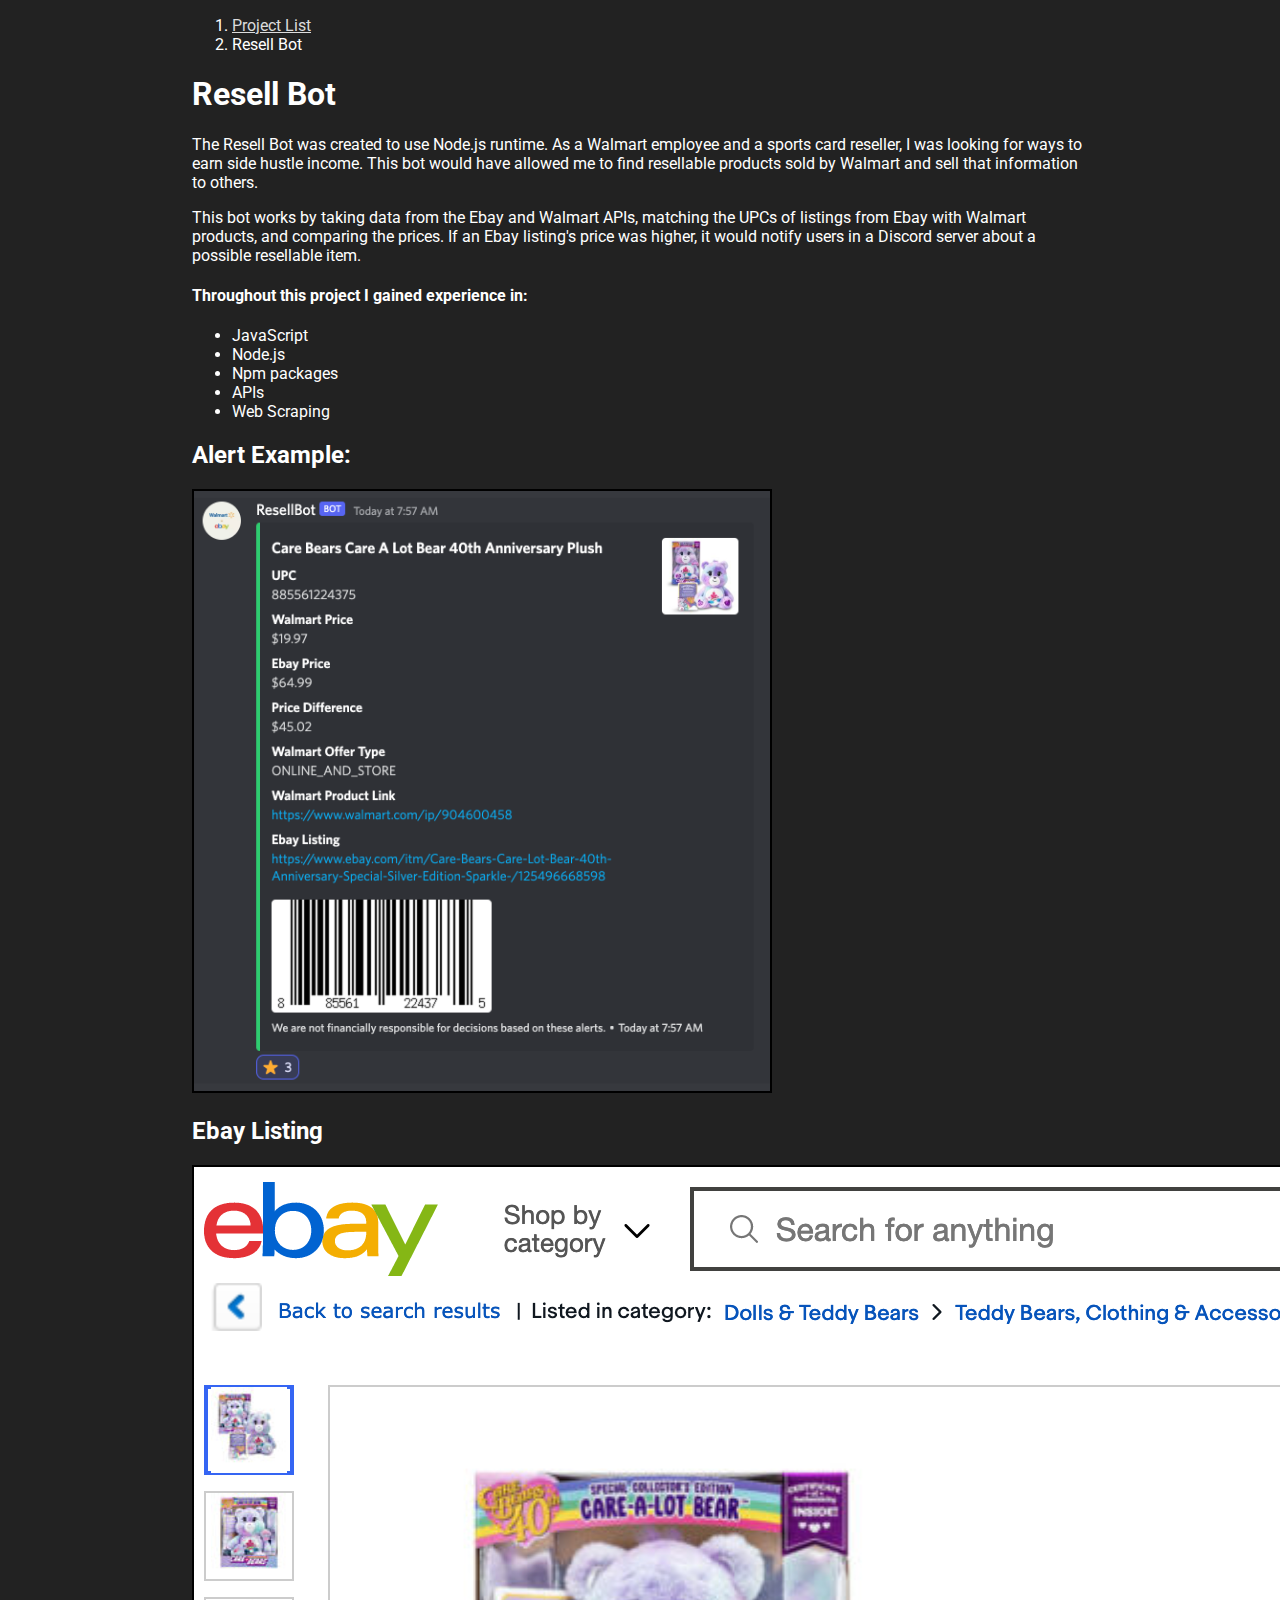
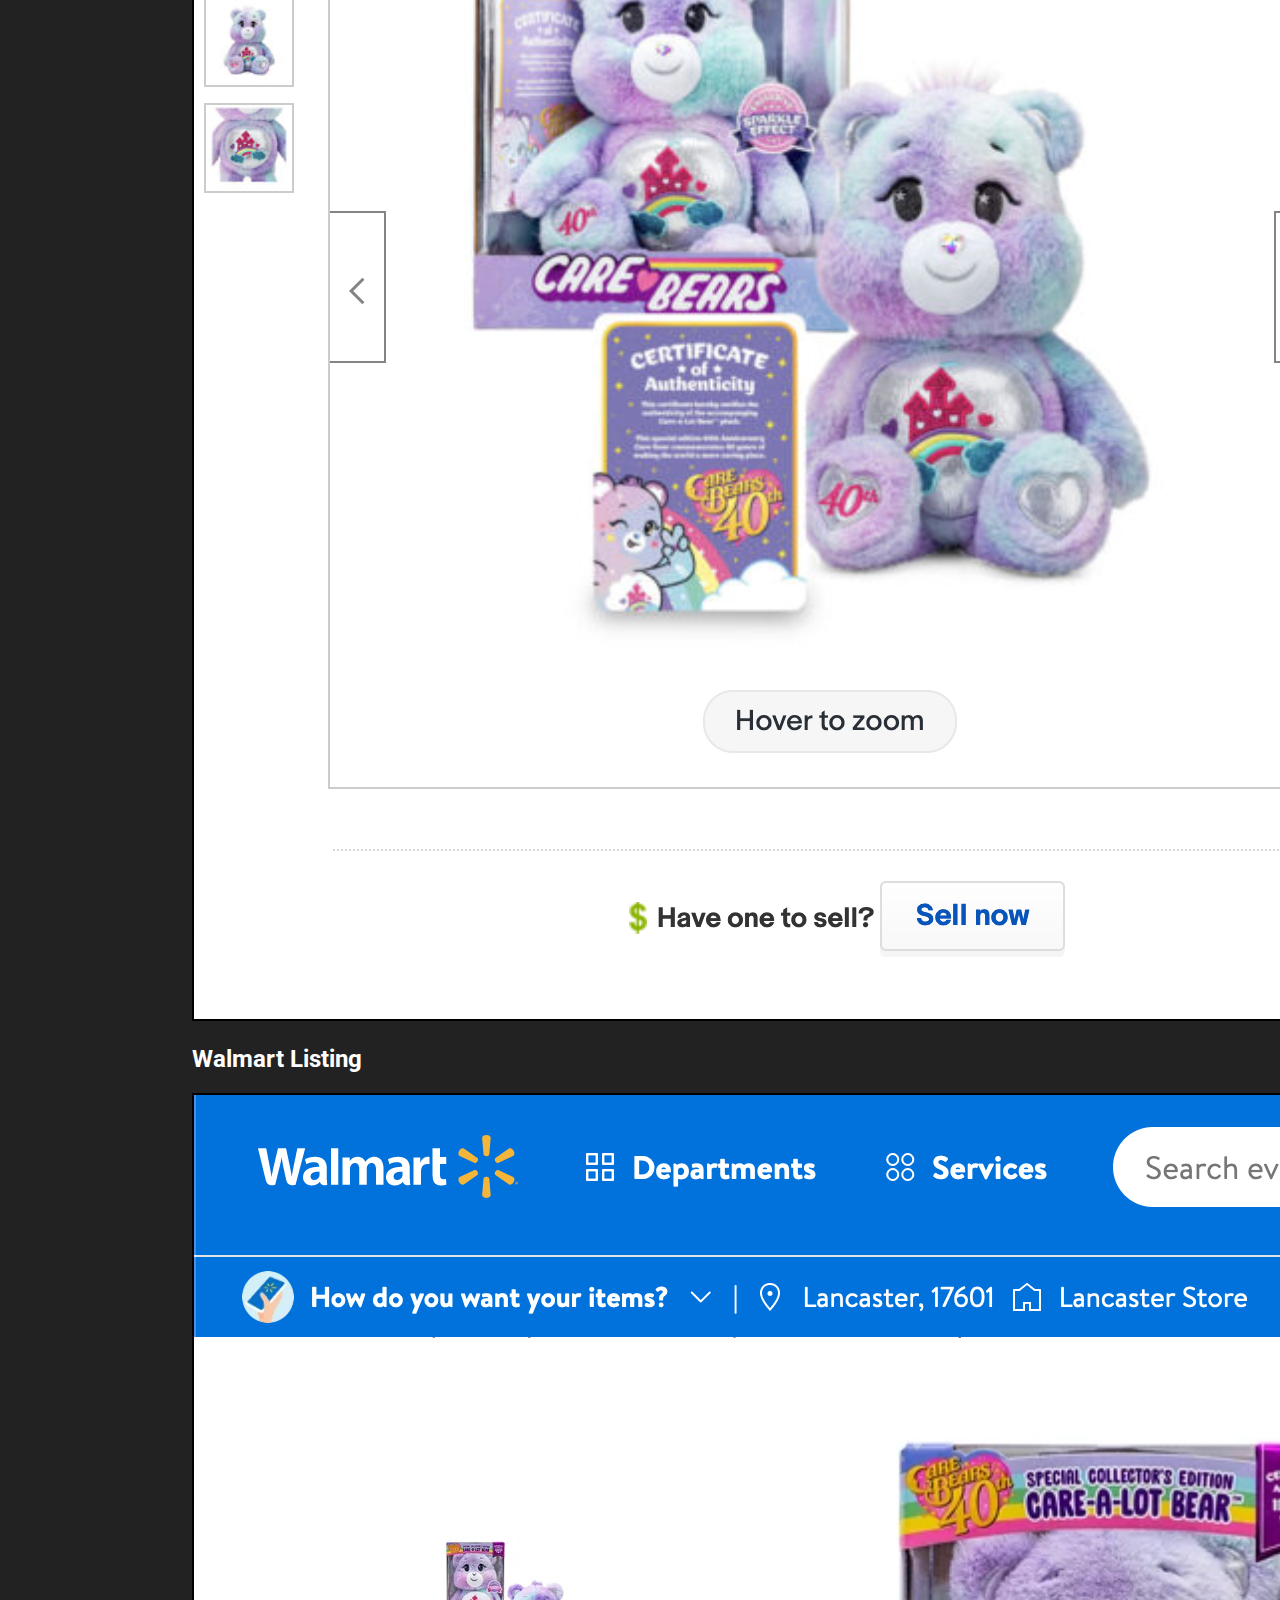
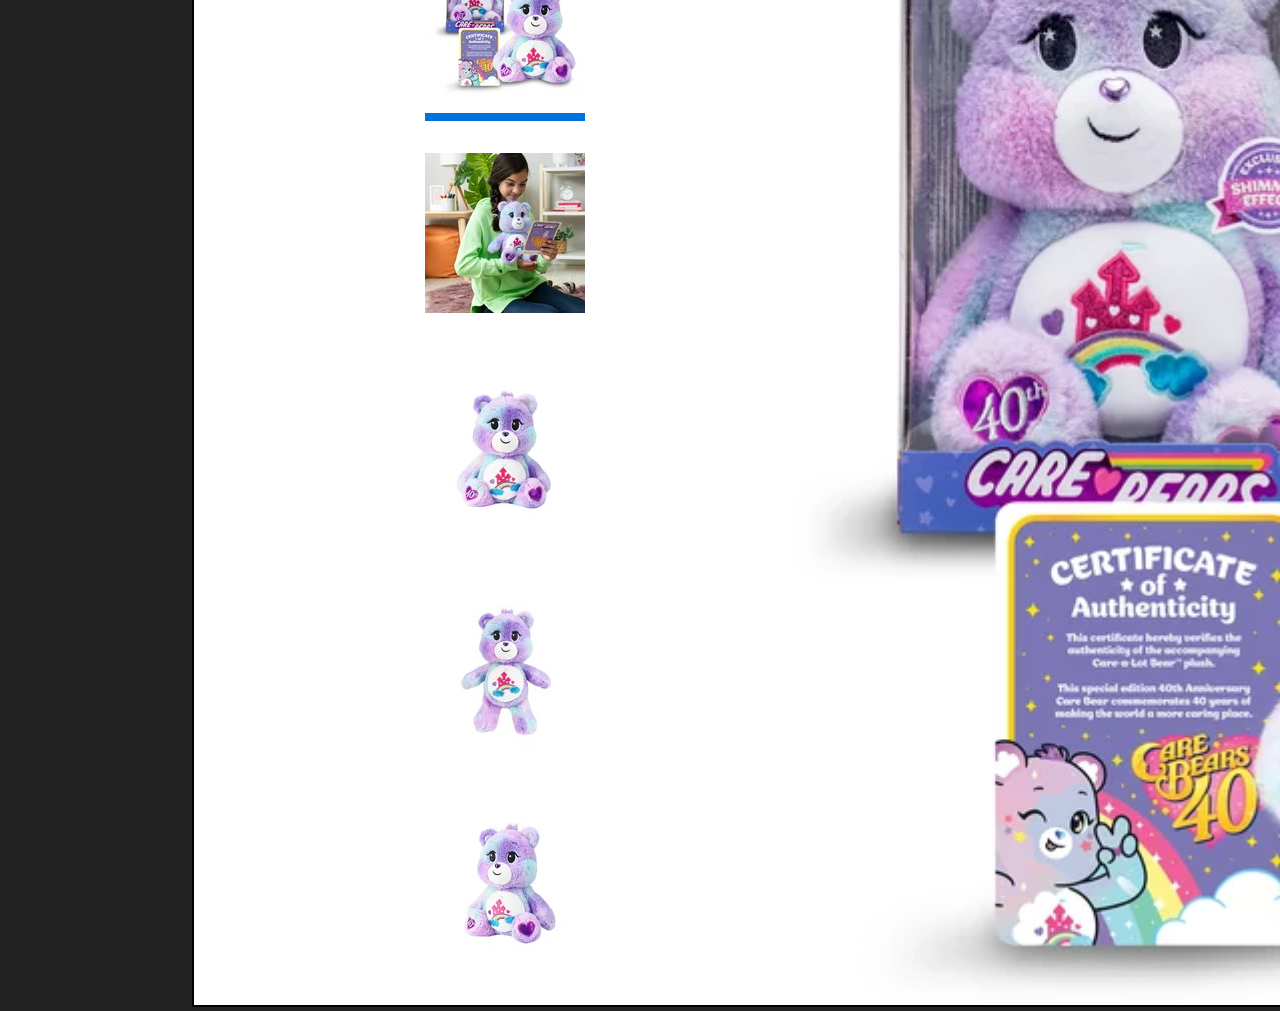
<file: Projects/resell-bot/resell-bot.html>
<!DOCTYPE html>
<html lang="en">
<head>
    <meta charset="UTF-8">
    <meta name="viewport" content="width=device-width, initial-scale=1.0">
    <title>Resell Bot</title>

        <!--Bootstrap-->
    <link href="https://cdn.jsdelivr.net/npm/bootstrap@5.2.1/dist/css/bootstrap.min.css" rel="stylesheet" integrity="sha384-iYQeCzEYFbKjA/T2uDLTpkwGzCiq6soy8tYaI1GyVh/UjpbCx/TYkiZhlZB6+fzT" crossorigin="anonymous">

    <!--JQuery-->
    <script src="https://code.jquery.com/jquery-3.6.1.min.js" integrity="sha256-o88AwQnZB+VDvE9tvIXrMQaPlFFSUTR+nldQm1LuPXQ=" crossorigin="anonymous"></script>

    <!--Roboto Font-->
    <link rel="preconnect" href="https://fonts.googleapis.com">
    <link rel="preconnect" href="https://fonts.gstatic.com" crossorigin>
    <link href="https://fonts.googleapis.com/css2?family=Roboto&display=swap" rel="stylesheet">

    <link rel="stylesheet" href="../../css/global.css">
    
    <script src="../../js/global.js"></script>
    <link rel="stylesheet" href="../../css/project.css">
</head>

<body>
    <div class="padded">
        <nav style="--bs-breadcrumb-divider: '>';" aria-label="breadcrumb">
            <ol class="breadcrumb">
                <li class="breadcrumb-item"><a href="/">Project List</a></li>
                <li class="breadcrumb-item active" aria-current="page">Resell Bot</li>
            </ol>
        </nav>
        <h1>Resell Bot</h1>
        <p>The Resell Bot was created to use Node.js runtime. As a Walmart employee and a sports card reseller, I was looking for ways to earn side hustle income. This bot would have allowed me to find resellable products sold by Walmart and sell that information to others.</p>
        <p>This bot works by taking data from the Ebay and Walmart APIs, matching the UPCs of listings from Ebay with Walmart products, and comparing the prices. If an Ebay listing's price was higher, it would notify users in a Discord server about a possible resellable item.</p>

        <h4>Throughout this project I gained experience in:</h4>
        <ul>
            <li>JavaScript</li>
            <li>Node.js</li>
            <li>Npm packages</li>
            <li>APIs</li>
            <li>Web Scraping</li>
        </ul>

        <h2>Alert Example:</h2>
        <img class="img-fluid" style="max-height: 600px" src="./media/alert.png" alt="Alert">
        <h2>Ebay Listing</h2>
        <img class="img-fluid" src="./media/ebay.png" alt="Ebay Listing">
        <h2>Walmart Listing</h2>
        <img class="img-fluid" src="./media/walmart.png" alt="Walmart Listing">
    </div>
</body>
</html>
</file>
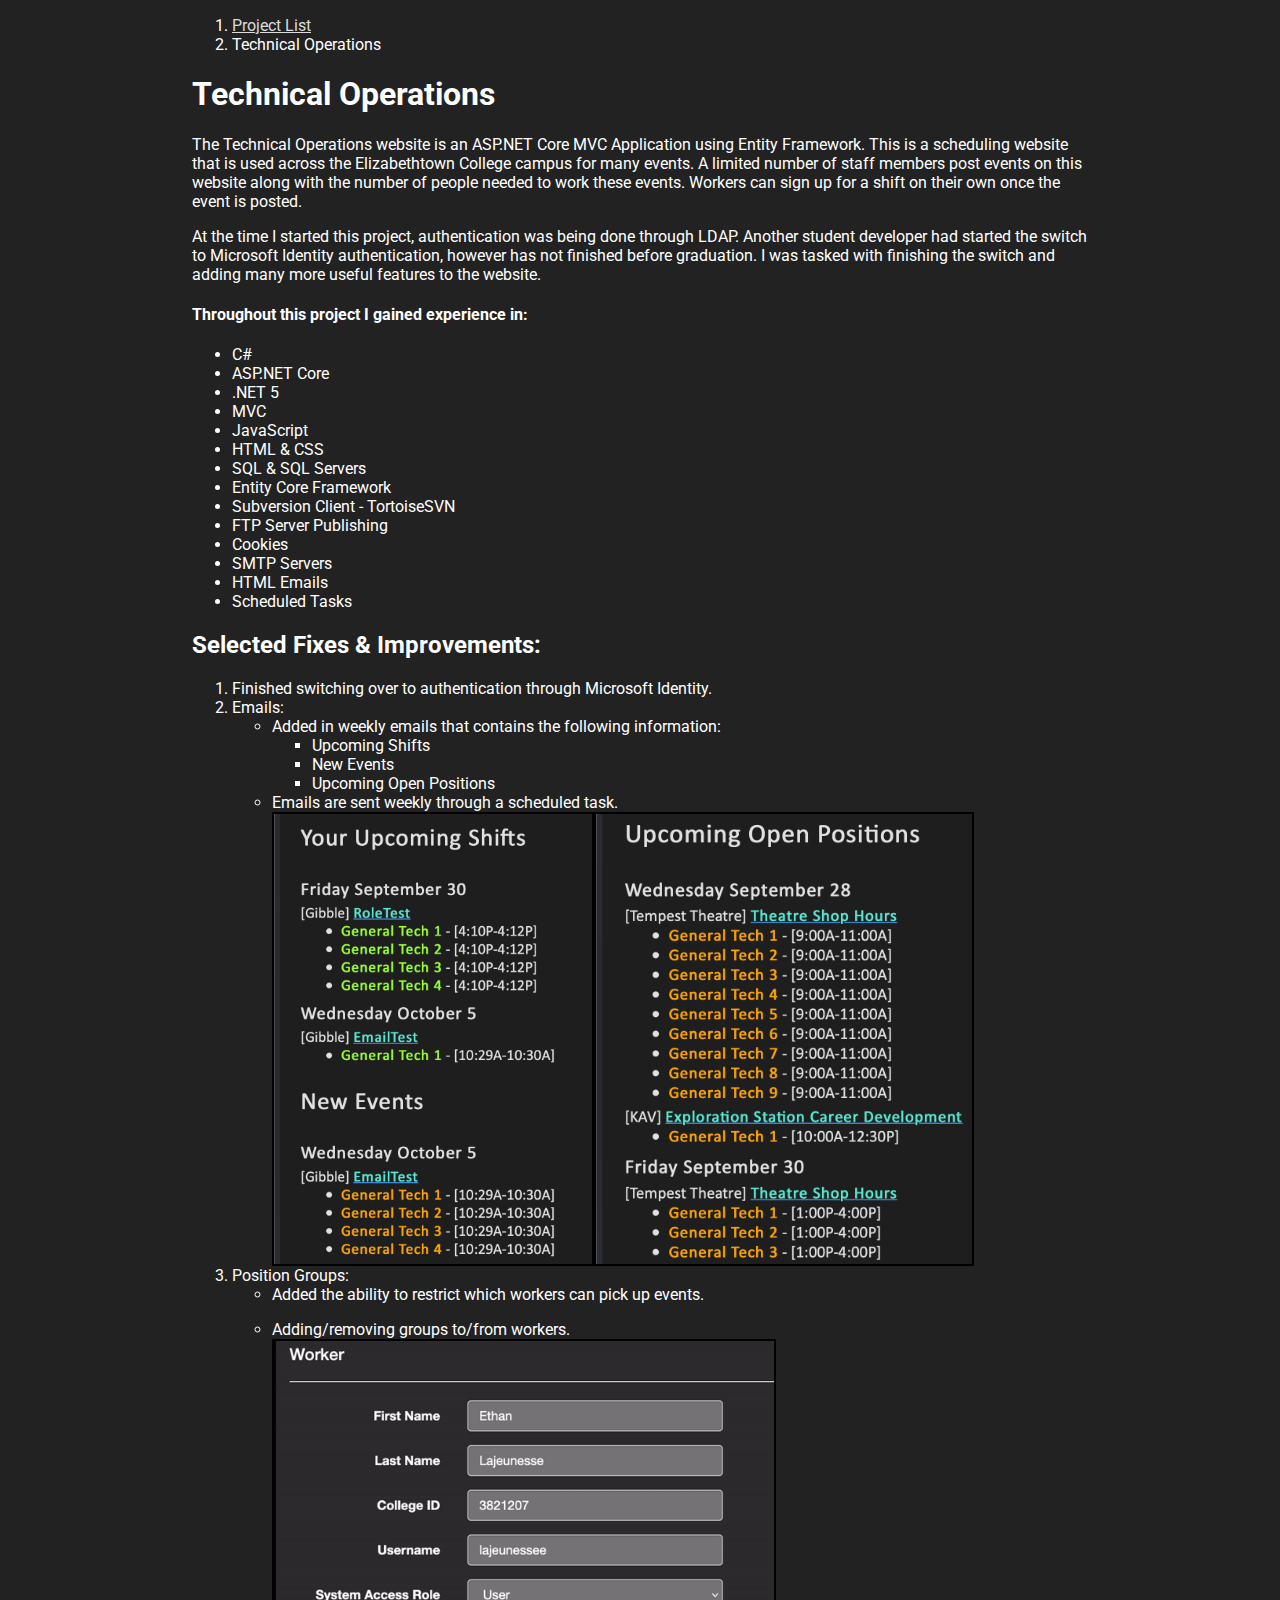
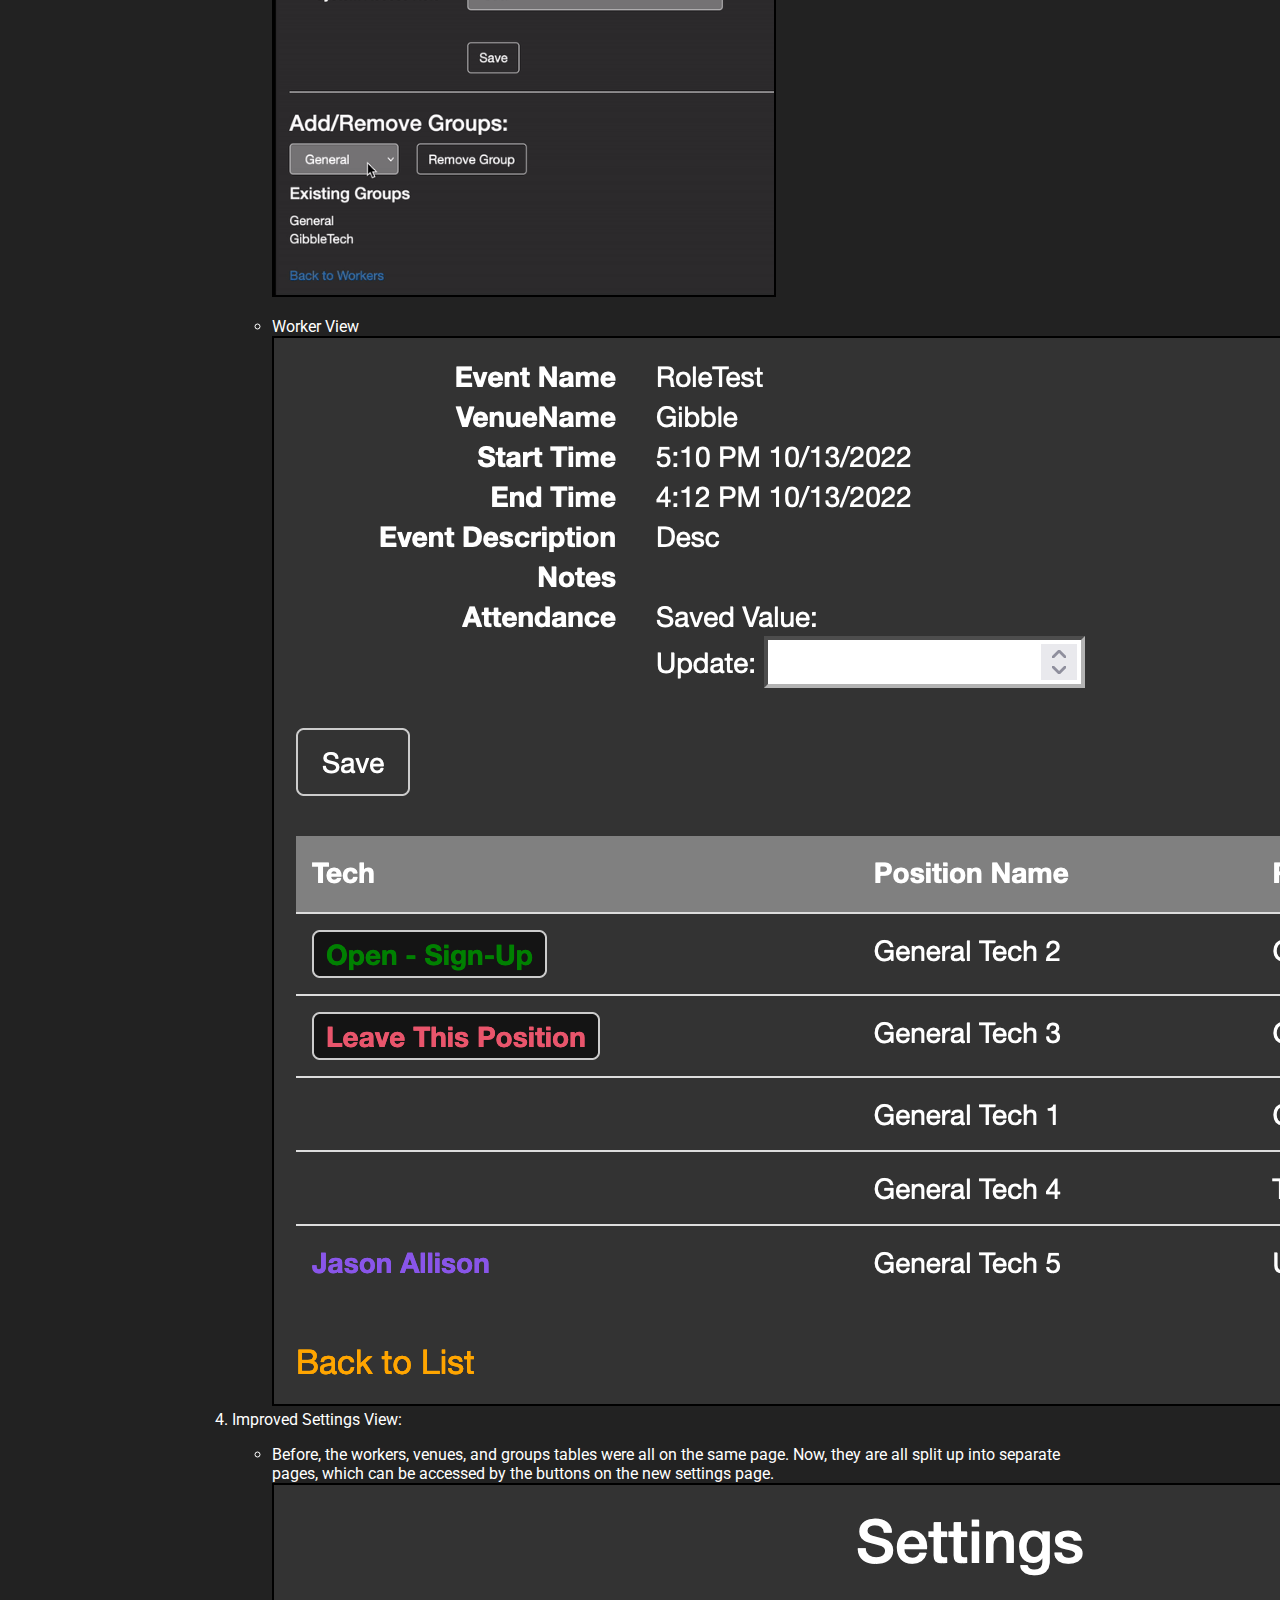
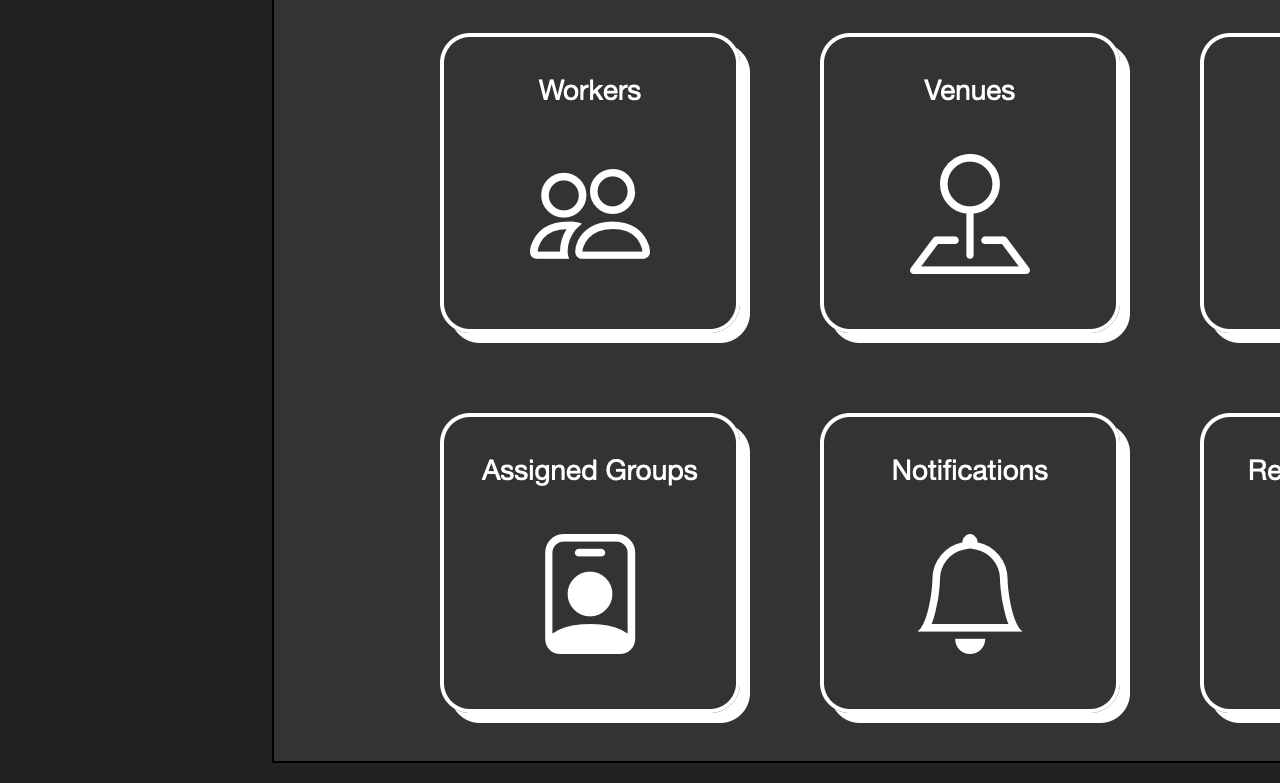
<file: Projects/techops/techops.html>
<!DOCTYPE html>
<html lang="en">
<head>
    <meta charset="UTF-8">
    <meta name="viewport" content="width=device-width, initial-scale=1.0">
    <title>Technical Operations</title>

    <!--Bootstrap-->
    <link href="https://cdn.jsdelivr.net/npm/bootstrap@5.2.1/dist/css/bootstrap.min.css" rel="stylesheet" integrity="sha384-iYQeCzEYFbKjA/T2uDLTpkwGzCiq6soy8tYaI1GyVh/UjpbCx/TYkiZhlZB6+fzT" crossorigin="anonymous">

    <!--JQuery-->
    <script src="https://code.jquery.com/jquery-3.6.1.min.js" integrity="sha256-o88AwQnZB+VDvE9tvIXrMQaPlFFSUTR+nldQm1LuPXQ=" crossorigin="anonymous"></script>

    <!--Roboto Font-->
    <link rel="preconnect" href="https://fonts.googleapis.com">
    <link rel="preconnect" href="https://fonts.gstatic.com" crossorigin>
    <link href="https://fonts.googleapis.com/css2?family=Roboto&display=swap" rel="stylesheet">

    <link rel="stylesheet" href="../../css/global.css">
    
    <script src="../../js/global.js"></script>
    <link rel="stylesheet" href="../../css/project.css">
</head>

<body>
    <div class="padded">
        <nav style="--bs-breadcrumb-divider: '>';" aria-label="breadcrumb">
            <ol class="breadcrumb">
                <li class="breadcrumb-item"><a href="/">Project List</a></li>
                <li class="breadcrumb-item active" aria-current="page">Technical Operations</li>
            </ol>
        </nav>
        <h1>Technical Operations</h1>
        <p>
            The Technical Operations website is an ASP.NET Core MVC Application using Entity Framework. This is a scheduling website that is used across the Elizabethtown College campus for many events. A limited number of staff members post events on this website along with the number of people needed to work these events. Workers can sign up for a shift on their own once the event is posted.
        </p>
        <p>
            At the time I started this project, authentication was being done through LDAP. Another student developer had started the switch to Microsoft Identity authentication, however has not finished before graduation. I was tasked with finishing the switch and adding many more useful features to the website.
        </p>

        <h4>Throughout this project I gained experience in:</h4>
        <ul>
            <li>C#</li>
			<li>ASP.NET Core</li>
			<li>.NET 5</li>
			<li>MVC</li>
			<li>JavaScript</li>
			<li>HTML & CSS</li>
			<li>SQL & SQL Servers</li>
			<li>Entity Core Framework</li>
			<li>Subversion Client - TortoiseSVN</li>
			<li>FTP Server Publishing</li>
			<li>Cookies</li>
            <li>SMTP Servers</li>
            <li>HTML Emails</li>
            <li>Scheduled Tasks</li>
        </ul>

        <h2>Selected Fixes & Improvements:</h2>
		<ol>
			<li>Finished switching over to authentication through Microsoft Identity.</li>
			<li>
				Emails:
				<ul>
					<li>Added in weekly emails that contains the following information:
                        <ul>
                            <li>Upcoming Shifts</li>
                            <li>New Events</li>
                            <li>Upcoming Open Positions</li>
                        </ul>
                    </li>
					<li>Emails are sent weekly through a scheduled task.
                        <div style="display: flex">
                            <img class="img-fluid" style="max-height: 450px" src="media/email1.png" alt="Email Example">
                            <img class="img-fluid" style="max-height: 450px" src="media/email2.png" alt="Email Example">
                        </div>
                    </li>					
				</ul>
			</li>
			<li>
				Position Groups:
				<ul>
					<li>Added the ability to restrict which workers can pick up events.</li>
					<li>
						<p>Adding/removing groups to/from workers.</p>
						<img class="img-fluid" style="max-width: 500px" src="media/addRemoveGroups.gif" alt="Add or Remove Group">
					</li>
                    <li>
                        <p>Worker View</p>
                        <img class="img-fluid" src="media/workerEventView.png" alt="Worker View">
                    </li>
				</ul>
			</li>
			<li>
				Improved Settings View:
				<ul>
					<li>
						<p>Before, the workers, venues, and groups tables were all on the same page. Now, they are all split up into separate pages, which can be accessed by the buttons on the new settings page.</p>
						<img class="img-fluid" src="media/settings.png" alt="Settings">
					</li>
				</ul>
			</li>
		</ol>
    </div>
</body>
</html>
</file>
<file: css/global.css>
body {
	font-family: "Roboto", sans-serif;
	margin: 0;
	background-color: #222222;
	color: white;
}

.padded {
	padding: 0 15%;
}

.btn {
	font-family: "Roboto", sans-serif;
}

.breadcrumb-item a {
	color: rgba(255, 255, 255, 0.848);
}

.icons {
	display: flex;
}

.github,
#linkedin {
	color: white;
	font-size: 2em;
	text-decoration: none;
}

#linkedin:hover {
	color: var(--bs-link-hover-color);
}

/* Header */
.header {
	display: flex;
	flex-direction: column;
	align-items: center;
	font-family: Monaco;
}

.header img {
	object-fit: cover;
	border-radius: 50%;
	width: 150px;
	height: 150px;
	margin: 10px 0;
}

.header a {
	text-decoration: none;
}

/* Navbar */
.navbar {
	background-color: #000000;
	overflow: hidden;
	display: flex;
	justify-content: center;
	box-shadow: -1px 3px 13px -3px #696969;
	margin-bottom: 1rem;
	padding: 0;
}
.navbar a {
	float: left;
	color: #ffffff;
	text-align: center;
	padding: 20px 60px;
	text-decoration: none;
	font-family: "Helvetica";
	font-size: 18px;
}
.navbar a:hover {
	background-color: #ddd;
	color: black;
}
</file>
<file: css/projects.css>
h1 {
	margin: 20px 0;
}

.flex-wrap {
	display: flex;
	justify-content: center;
	flex-wrap: wrap;
	column-gap: 80px;
	row-gap: 40px;
}

.project-box {
	display: flex;
	flex-direction: column;
	align-items: center;

	border: solid;
	border-width: 2px;
	border-radius: 10%;
	border-color: white;

	padding: 20px 20px 0 20px;
	min-width: 300px;
	width: 300px;
	min-height: 230px;
	height: 230px;

	font-size: 25px;
}

.project-box:hover {
	background-color: #2b2b2b;
	cursor: pointer;
}

.project-box p {
	margin-bottom: 0;
}

.icons {
	margin-top: auto;
	margin-bottom: 5px;
	display: flex;
}

.project-box img, .project-box i {
	width: 40px;
	height: 40px;
	font-size: 40px;
	margin: 0 2px 0 2px;
}
</file>
<file: portfolio-building-2-main/portfolio-building-2-main/css/global.css>
body {
	font-family: "Roboto", sans-serif;
	margin: 0;
	background-color: #222222;
	color: white;
}

.padded {
	padding: 0 15%;
}

.btn {
	font-family: "Roboto", sans-serif;
}

.breadcrumb-item a {
	color: rgba(255, 255, 255, 0.848);
}

.icons {
	display: flex;
}

.github,
#linkedin {
	color: white;
	font-size: 2em;
	text-decoration: none;
}

#linkedin:hover {
	color: var(--bs-link-hover-color);
}

/* Header */
.header {
	display: flex;
	flex-direction: column;
	align-items: center;
	font-family: Monaco;
}

.header img {
	object-fit: cover;
	border-radius: 50%;
	width: 150px;
	height: 150px;
	margin: 10px 0;
}

.header a {
	text-decoration: none;
}

/* Navbar */
.navbar {
	background-color: #000000;
	overflow: hidden;
	display: flex;
	justify-content: center;
	box-shadow: -1px 3px 13px -3px #696969;
	margin-bottom: 1rem;
	padding: 0;
}
.navbar a {
	float: left;
	color: #ffffff;
	text-align: center;
	padding: 20px 60px;
	text-decoration: none;
	font-family: "Helvetica";
	font-size: 18px;
}
.navbar a:hover {
	background-color: #ddd;
	color: black;
}
</file>
<file: portfolio-building-2-main/portfolio-building-2-main/css/projects.css>
h1 {
	margin: 20px 0;
}

.flex-wrap {
	display: flex;
	justify-content: center;
	flex-wrap: wrap;
	column-gap: 80px;
	row-gap: 40px;
}

.project-box {
	display: flex;
	flex-direction: column;
	align-items: center;

	border: solid;
	border-width: 2px;
	border-radius: 10%;
	border-color: white;

	padding: 20px 20px 0 20px;
	min-width: 300px;
	width: 300px;
	min-height: 230px;
	height: 230px;

	font-size: 25px;
}

.project-box:hover {
	background-color: #2b2b2b;
	cursor: pointer;
}

.project-box p {
	margin-bottom: 0;
}

.icons {
	margin-top: auto;
	margin-bottom: 5px;
	display: flex;
}

.project-box img, .project-box i {
	width: 40px;
	height: 40px;
	font-size: 40px;
	margin: 0 2px 0 2px;
}
</file>
<file: css/project.css>
li p {
	margin-bottom: 0;
}

img, video {
	border: solid;
	border-color: black;
	border-width: 2px;
}
</file>
